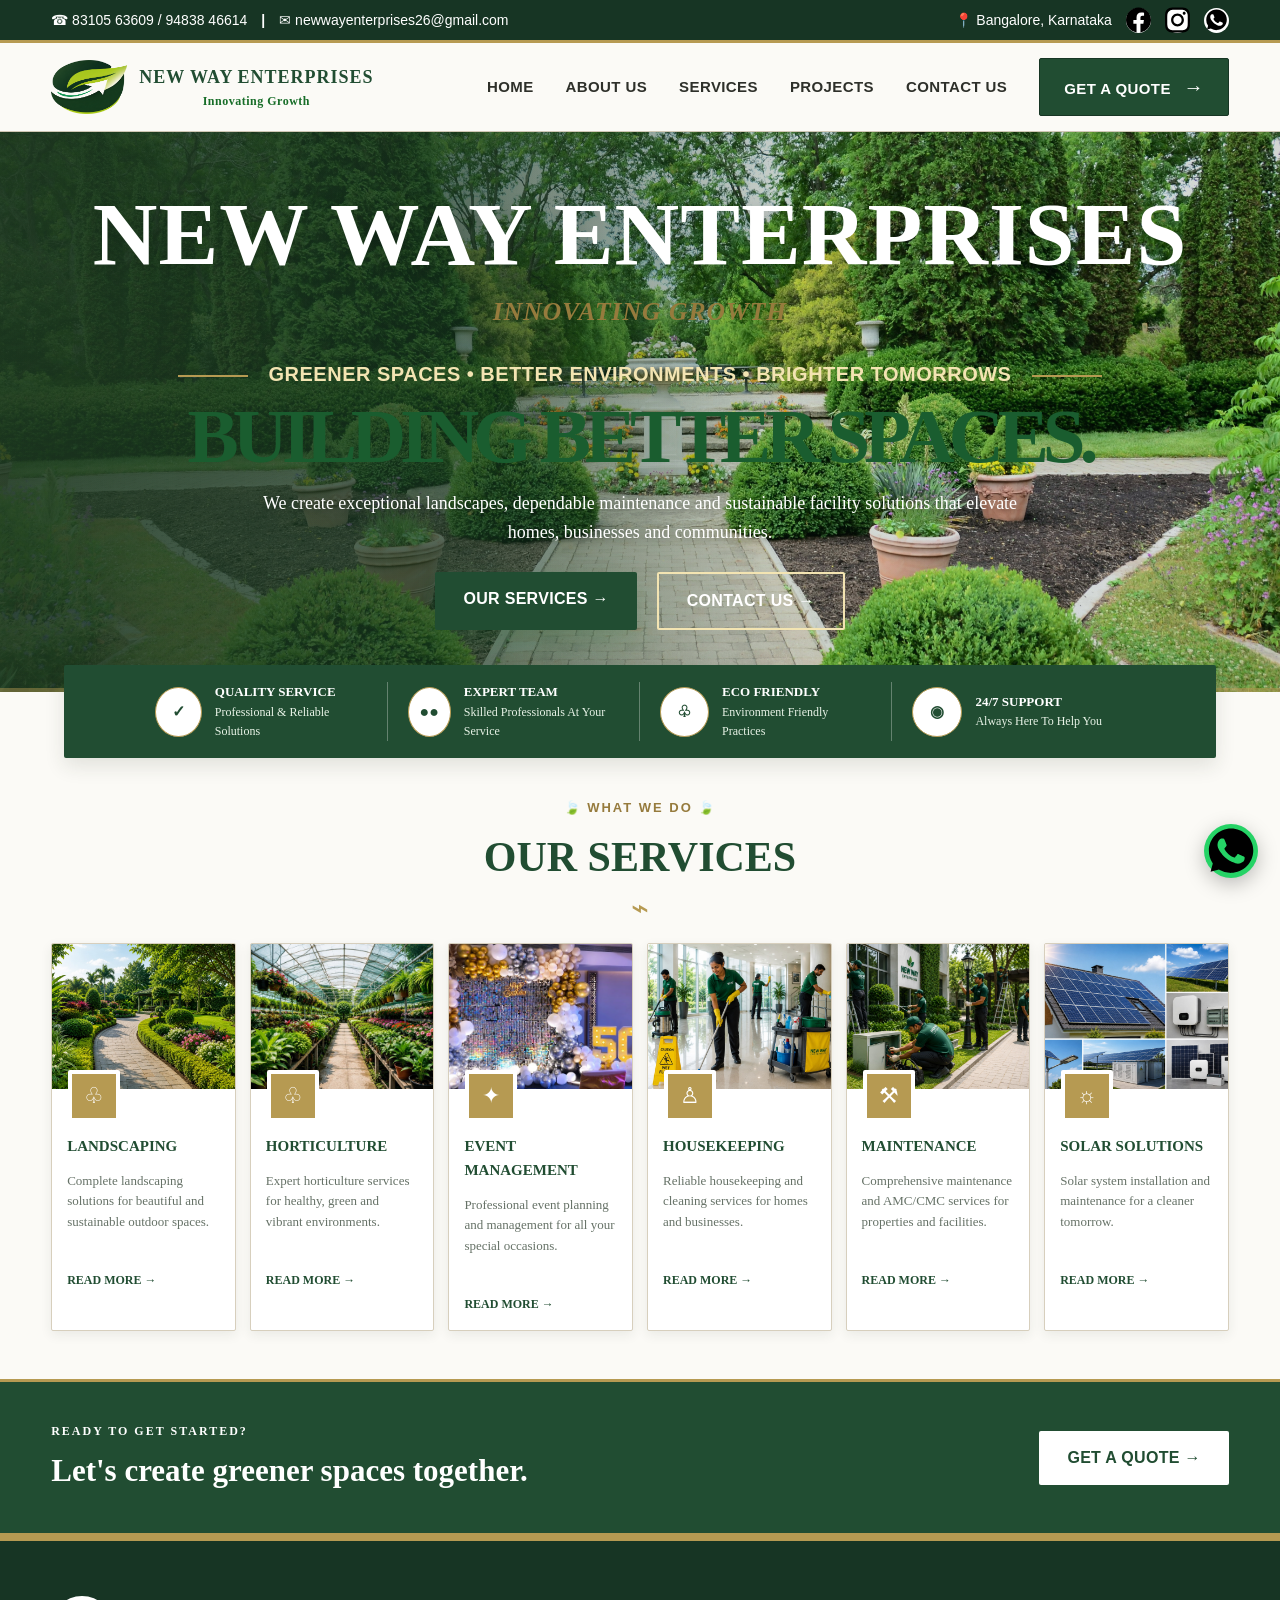
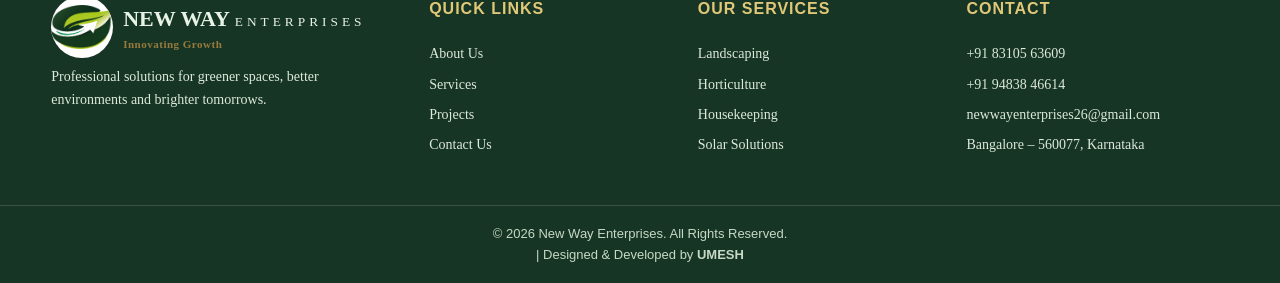
<file: index.html>
<!doctype html>
<html lang="en"><head>
<meta charset="utf-8"><meta name="viewport" content="width=device-width, initial-scale=1">
<title>Landscaping, Maintenance & Facility Services in Bangalore | New Way Enterprises</title>
<meta name="description" content="New Way Enterprises offers landscaping, horticulture, housekeeping, maintenance, event management, solar solutions and facility services in Bangalore, Karnataka.">
<meta name="keywords" content="New Way Enterprises, landscaping in Bangalore, horticulture services, housekeeping services, facility management, event management, solar solutions, AMC CMC maintenance, sump tank cleaning, polyhouse construction">
<meta name="robots" content="index, follow">
<meta name="theme-color" content="#176d28">
<meta property="og:title" content="New Way Enterprises | Landscaping & Facility Services">
<meta property="og:description" content="Professional landscaping, maintenance, facility and solar services in Bangalore.">
<meta property="og:type" content="website">
<meta property="og:image" content="https://newwayenterprises.in/images/hero.jpg">
<meta property="og:url" content="https://newwayenterprises.in/">
<meta name="twitter:card" content="summary_large_image">
<link rel="canonical" href="https://newwayenterprises.in/">
<link rel="icon" type="image/svg+xml" href="images/favicon.svg">
<link rel="stylesheet" href="css/style.css?v=4">
<script type="application/ld+json">
{
  "@context": "https://schema.org",
  "@type": "LocalBusiness",
  "@id": "https://newwayenterprises.in/#business",
  "name": "New Way Enterprises",
  "slogan": "Innovating Growth",
  "description": "New Way Enterprises offers landscaping, horticulture, housekeeping, maintenance, event management, solar solutions and facility services in Bangalore, Karnataka.",
  "url": "https://newwayenterprises.in/",
  "telephone": "+918310563609",
  "email": "newwayenterprises26@gmail.com",
  "image": "https://newwayenterprises.in/images/logo.png",
  "logo": "https://newwayenterprises.in/images/logo.png",
  "priceRange": "₹₹",
  "hasMap": "https://maps.app.goo.gl/sLoUBx9To9z1PiyJ7",
  "address": {
    "@type": "PostalAddress",
    "streetAddress": "Shop 5, 6 & 7, First Floor, Site Bearing No. 2, Katha No. 954, Property No. 28/2, K. Narayanapura Road, Kothanur, K.R. Puram Hobli",
    "addressLocality": "Bengaluru",
    "addressRegion": "Karnataka",
    "postalCode": "560077",
    "addressCountry": "IN"
  },
  "areaServed": { "@type": "City", "name": "Bengaluru" },
  "openingHoursSpecification": {
    "@type": "OpeningHoursSpecification",
    "dayOfWeek": ["Monday", "Tuesday", "Wednesday", "Thursday", "Friday", "Saturday"],
    "opens": "09:00",
    "closes": "18:00"
  }
}
</script>
</head><body class="home-page">

<div class="topbar">
  <div class="wrap topbar-inner">
    <div class="top-left">
      <span>☎ <a href="tel:+918310563609">83105 63609</a> / <a href="tel:+919483846614">94838 46614</a></span>
      <b>|</b>
      <span>✉ <a href="mailto:newwayenterprises26@gmail.com">newwayenterprises26@gmail.com</a></span>
    </div>
    <!-- Replace the Facebook/Instagram URLs below with your actual page links -->
    <div class="top-right"><span>📍 Bangalore, Karnataka</span><a class="social" href="https://www.facebook.com/" target="_blank" rel="noopener noreferrer" aria-label="Facebook"><svg aria-hidden="true"><use href="#i-fb"/></svg></a><a class="social" href="https://www.instagram.com/" target="_blank" rel="noopener noreferrer" aria-label="Instagram"><svg aria-hidden="true"><use href="#i-ig"/></svg></a><a class="social" href="https://wa.me/918310563609" target="_blank" rel="noopener noreferrer" aria-label="WhatsApp"><svg aria-hidden="true"><use href="#i-wa"/></svg></a></div>
  </div>
</div>
<header class="header">
  <div class="wrap nav">
    <a class="brand" href="index.html">
      <img src="images/logo.png" alt="New Way Enterprises logo">
      <div><strong>NEW WAY</strong><small>ENTERPRISES</small><em>Innovating Growth</em></div>
    </a>
    <button class="menu-btn" type="button" aria-label="Open menu" aria-controls="site-menu" aria-expanded="false">☰</button>
    <nav class="nav-links" id="site-menu" aria-label="Primary navigation">
      <a href="index.html" class="active">HOME</a>
      <a href="about.html">ABOUT US</a>
      <a href="services.html">SERVICES</a>
      <a href="projects.html">PROJECTS</a>
      <a href="contact.html">CONTACT US</a>
      <a class="quote-btn" href="contact.html">GET A QUOTE <span>→</span></a>
    </nav>
  </div>
</header>


<section class="hero">
  <div class="hero-leaves left"></div><div class="hero-leaves right"></div>
  <div class="wrap hero-content">
    <div class="hero-title">NEW WAY ENTERPRISES</div>
    <div class="hero-subtitle">INNOVATING GROWTH</div>
    <div class="tagline"><i></i> GREENER SPACES • BETTER ENVIRONMENTS • BRIGHTER TOMORROWS <i></i></div>
    <h2 class="hero-headline">BUILDING BETTER SPACES.</h2>
    <p>We create exceptional landscapes, dependable maintenance and sustainable facility solutions that elevate homes, businesses and communities.</p>
    <div class="hero-actions"><a class="btn primary" href="services.html">OUR SERVICES <span>→</span></a><a class="btn outline" href="contact.html">CONTACT US <span>→</span></a></div>
  </div>
</section>
<section class="feature-strip">
  <div class="wrap feature-grid">
    <div class="feature"><span class="icon">✓</span><div><b>QUALITY SERVICE</b><small>Professional & Reliable Solutions</small></div></div>
    <div class="feature"><span class="icon">●●</span><div><b>EXPERT TEAM</b><small>Skilled Professionals At Your Service</small></div></div>
    <div class="feature"><span class="icon">♧</span><div><b>ECO FRIENDLY</b><small>Environment Friendly Practices</small></div></div>
    <div class="feature"><span class="icon">◉</span><div><b>24/7 SUPPORT</b><small>Always Here To Help You</small></div></div>
  </div>
</section>
<section class="section services-home">
  <div class="wrap">
    <div class="section-title"><span>🍃 WHAT WE DO 🍃</span><h2>OUR SERVICES</h2><em>⌁</em></div>
    <div class="service-cards">
      <a class="service-card" href="services.html"><img src="images/project-1.jpg?v=2" alt="Commercial landscaping project" loading="lazy" decoding="async"><div class="service-copy"><span class="service-icon">♧</span><h3>LANDSCAPING</h3><p>Complete landscaping solutions for beautiful and sustainable outdoor spaces.</p><b>READ MORE →</b></div></a>
      <a class="service-card" href="services.html"><img src="images/project-2.jpg?v=2" alt="Horticulture project" loading="lazy" decoding="async"><div class="service-copy"><span class="service-icon">♧</span><h3>HORTICULTURE</h3><p>Expert horticulture services for healthy, green and vibrant environments.</p><b>READ MORE →</b></div></a>
      <a class="service-card" href="services.html"><img src="images/project-3.jpg?v=2" alt="Event management project" loading="lazy" decoding="async"><div class="service-copy"><span class="service-icon">✦</span><h3>EVENT MANAGEMENT</h3><p>Professional event planning and management for all your special occasions.</p><b>READ MORE →</b></div></a>
      <a class="service-card" href="services.html"><img src="images/project-4.jpg?v=2" alt="Housekeeping project" loading="lazy" decoding="async"><div class="service-copy"><span class="service-icon">♙</span><h3>HOUSEKEEPING</h3><p>Reliable housekeeping and cleaning services for homes and businesses.</p><b>READ MORE →</b></div></a>
      <a class="service-card" href="services.html"><img src="images/project-5.jpg?v=2" alt="Maintenance project" loading="lazy" decoding="async"><div class="service-copy"><span class="service-icon">⚒</span><h3>MAINTENANCE</h3><p>Comprehensive maintenance and AMC/CMC services for properties and facilities.</p><b>READ MORE →</b></div></a>
      <a class="service-card" href="services.html"><img src="images/project-6.jpg?v=2" alt="Solar solutions project" loading="lazy" decoding="async"><div class="service-copy"><span class="service-icon">☼</span><h3>SOLAR SOLUTIONS</h3><p>Solar system installation and maintenance for a cleaner tomorrow.</p><b>READ MORE →</b></div></a>
    </div>
  </div>
</section>
<section class="cta-band"><div class="wrap cta-inner"><div><span>READY TO GET STARTED?</span><h2>Let's create greener spaces together.</h2></div><a class="btn white" href="contact.html">GET A QUOTE →</a></div></section>


<footer class="footer">
  <div class="wrap footer-grid">
    <div>
      <div class="footer-brand"><img src="images/logo.png" alt=""><div><strong>NEW WAY</strong><small>ENTERPRISES</small><em>Innovating Growth</em></div></div>
      <p>Professional solutions for greener spaces, better environments and brighter tomorrows.</p>
    </div>
    <div><h4>QUICK LINKS</h4><a href="about.html">About Us</a><a href="services.html">Services</a><a href="projects.html">Projects</a><a href="contact.html">Contact Us</a></div>
    <div><h4>OUR SERVICES</h4><a href="services.html">Landscaping</a><a href="services.html">Horticulture</a><a href="services.html">Housekeeping</a><a href="services.html">Solar Solutions</a></div>
    <div><h4>CONTACT</h4><p>+91 83105 63609</p><p>+91 94838 46614</p><p>newwayenterprises26@gmail.com</p><p>Bangalore – 560077, Karnataka</p></div>
  </div>
  <div class="copyright">© 2026 New Way Enterprises. All Rights Reserved.<br>| Designed &amp; Developed by <strong>UMESH</strong></div>
</footer>
<a class="floating-wa" href="https://wa.me/918310563609" target="_blank" rel="noopener noreferrer" aria-label="Chat with us on WhatsApp"><svg viewBox="0 0 24 24" aria-hidden="true"><use href="#i-wa"/></svg></a>

<svg xmlns="http://www.w3.org/2000/svg" style="display:none" aria-hidden="true">
<symbol id="i-fb" viewBox="0 0 24 24"><path d="M24 12.073c0-6.627-5.373-12-12-12s-12 5.373-12 12c0 5.99 4.388 10.954 10.125 11.854v-8.385H7.078v-3.47h3.047V9.43c0-3.007 1.792-4.669 4.533-4.669 1.312 0 2.686.235 2.686.235v2.953H15.83c-1.491 0-1.956.925-1.956 1.874v2.25h3.328l-.532 3.47h-2.796v8.385C19.612 23.027 24 18.062 24 12.073z"/></symbol>
<symbol id="i-ig" viewBox="0 0 24 24"><path d="M12 2.163c3.204 0 3.584.012 4.85.07 3.252.148 4.771 1.691 4.919 4.919.058 1.265.069 1.645.069 4.849 0 3.205-.012 3.584-.069 4.849-.149 3.225-1.664 4.771-4.919 4.919-1.266.058-1.644.07-4.85.07-3.204 0-3.584-.012-4.849-.07-3.26-.149-4.771-1.699-4.919-4.92-.058-1.265-.07-1.644-.07-4.849 0-3.204.013-3.583.07-4.849.149-3.227 1.664-4.771 4.919-4.919 1.266-.057 1.645-.069 4.849-.069zm0-2.163c-3.259 0-3.667.014-4.947.072-4.358.2-6.78 2.618-6.98 6.98-.059 1.281-.073 1.689-.073 4.948 0 3.259.014 3.668.072 4.948.2 4.358 2.618 6.78 6.98 6.98 1.281.058 1.689.072 4.948.072 3.259 0 3.668-.014 4.948-.072 4.354-.2 6.782-2.618 6.979-6.98.059-1.28.073-1.689.073-4.948 0-3.259-.014-3.667-.072-4.947-.196-4.354-2.617-6.78-6.979-6.98-1.281-.059-1.69-.073-4.949-.073zm0 5.838c-3.403 0-6.162 2.759-6.162 6.162s2.759 6.163 6.162 6.163 6.162-2.759 6.162-6.163c0-3.403-2.759-6.162-6.162-6.162zm0 10.162c-2.209 0-4-1.79-4-4 0-2.209 1.791-4 4-4s4 1.791 4 4c0 2.21-1.791 4-4 4zm6.406-11.845c-.796 0-1.441.645-1.441 1.44s.645 1.44 1.441 1.44c.795 0 1.439-.645 1.439-1.44s-.644-1.44-1.439-1.44z"/></symbol>
<symbol id="i-wa" viewBox="0 0 24 24"><path d="M17.472 14.382c-.297-.149-1.758-.867-2.03-.967-.273-.099-.471-.148-.67.15-.197.297-.767.966-.94 1.164-.173.199-.347.223-.644.075-.297-.15-1.255-.463-2.39-1.475-.883-.788-1.48-1.761-1.653-2.059-.173-.297-.018-.458.13-.606.134-.133.298-.347.446-.52.149-.174.198-.298.298-.497.099-.198.05-.371-.025-.52-.075-.149-.669-1.612-.916-2.207-.242-.579-.487-.5-.669-.51-.173-.008-.371-.01-.57-.01-.198 0-.52.074-.792.372-.272.297-1.04 1.016-1.04 2.479 0 1.462 1.065 2.875 1.213 3.074.149.198 2.096 3.2 5.077 4.487.709.306 1.262.489 1.694.625.712.227 1.36.195 1.871.118.571-.085 1.758-.719 2.006-1.413.248-.694.248-1.289.173-1.413-.074-.124-.272-.198-.57-.347m-5.421 7.403h-.004a9.87 9.87 0 01-5.031-1.378l-.361-.214-3.741.982.998-3.648-.235-.374a9.86 9.86 0 01-1.51-5.26c.001-5.45 4.436-9.884 9.888-9.884 2.64 0 5.122 1.02 6.975 2.86 1.854 1.855 2.874 4.32 2.874 6.94 0 5.45-4.437 9.885-9.885 9.885z"/></symbol>
</svg>

<script src="js/script.js"></script>
</body></html>
</file>
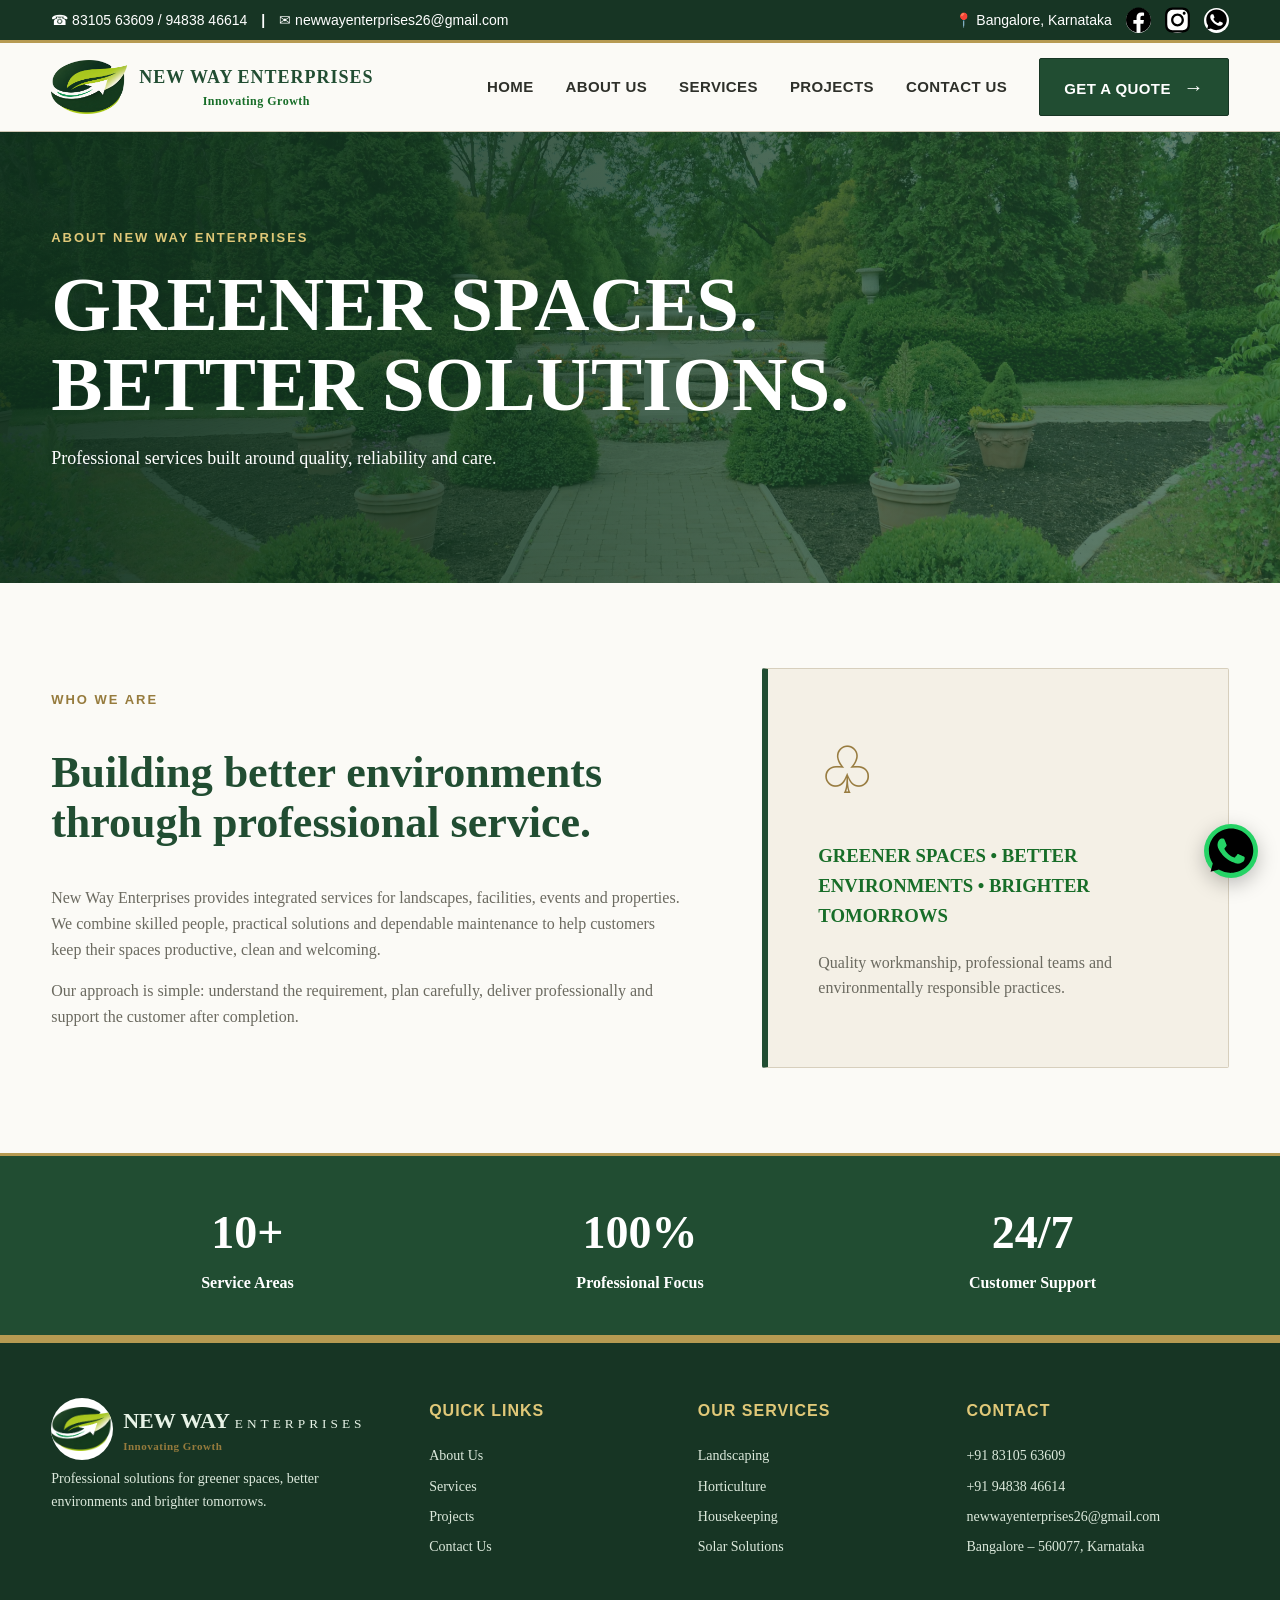
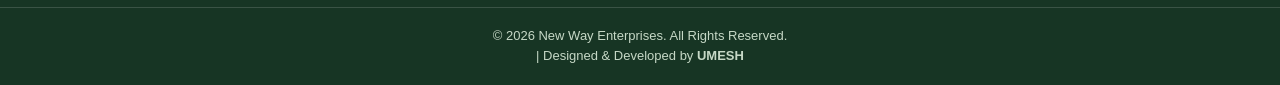
<file: about.html>
<!doctype html>
<html lang="en"><head>
<meta charset="utf-8"><meta name="viewport" content="width=device-width, initial-scale=1">
<title>About New Way Enterprises | Landscaping & Facility Experts</title>
<meta name="description" content="Learn about New Way Enterprises, a Bangalore-based company delivering landscaping, facility maintenance, housekeeping, horticulture and solar services.">
<meta name="robots" content="index, follow">
<meta property="og:title" content="About New Way Enterprises">
<meta property="og:description" content="Reliable landscaping, maintenance and facility solutions for homes, businesses and communities.">
<link rel="canonical" href="https://newwayenterprises.in/about.html">
<link rel="stylesheet" href="css/style.css?v=4">
</head><body class="">

<div class="topbar">
  <div class="wrap topbar-inner">
    <div class="top-left">
      <span>☎ <a href="tel:+918310563609">83105 63609</a> / <a href="tel:+919483846614">94838 46614</a></span>
      <b>|</b>
      <span>✉ <a href="mailto:newwayenterprises26@gmail.com">newwayenterprises26@gmail.com</a></span>
    </div>
    <!-- Replace the Facebook/Instagram URLs below with your actual page links -->
    <div class="top-right"><span>📍 Bangalore, Karnataka</span><a class="social" href="https://www.facebook.com/" target="_blank" rel="noopener noreferrer" aria-label="Facebook"><svg aria-hidden="true"><use href="#i-fb"/></svg></a><a class="social" href="https://www.instagram.com/" target="_blank" rel="noopener noreferrer" aria-label="Instagram"><svg aria-hidden="true"><use href="#i-ig"/></svg></a><a class="social" href="https://wa.me/918310563609" target="_blank" rel="noopener noreferrer" aria-label="WhatsApp"><svg aria-hidden="true"><use href="#i-wa"/></svg></a></div>
  </div>
</div>
<header class="header">
  <div class="wrap nav">
    <a class="brand" href="index.html">
      <img src="images/logo.png" alt="New Way Enterprises logo">
      <div><strong>NEW WAY</strong><small>ENTERPRISES</small><em>Innovating Growth</em></div>
    </a>
    <button class="menu-btn" type="button" aria-label="Open menu" aria-controls="site-menu" aria-expanded="false">☰</button>
    <nav class="nav-links" id="site-menu" aria-label="Primary navigation">
      <a href="index.html">HOME</a>
      <a href="about.html" class="active">ABOUT US</a>
      <a href="services.html">SERVICES</a>
      <a href="projects.html">PROJECTS</a>
      <a href="contact.html">CONTACT US</a>
      <a class="quote-btn" href="contact.html">GET A QUOTE <span>→</span></a>
    </nav>
  </div>
</header>


<section class="inner-hero"><div class="wrap"><span>ABOUT NEW WAY ENTERPRISES</span><h1>GREENER SPACES.<br>BETTER SOLUTIONS.</h1><p>Professional services built around quality, reliability and care.</p></div></section>
<section class="section"><div class="wrap two-col"><div><div class="section-kicker">WHO WE ARE</div><h2>Building better environments through professional service.</h2><p>New Way Enterprises provides integrated services for landscapes, facilities, events and properties. We combine skilled people, practical solutions and dependable maintenance to help customers keep their spaces productive, clean and welcoming.</p><p>Our approach is simple: understand the requirement, plan carefully, deliver professionally and support the customer after completion.</p></div><div class="about-panel"><div class="leaf-mark">♧</div><h3>GREENER SPACES • BETTER ENVIRONMENTS • BRIGHTER TOMORROWS</h3><p>Quality workmanship, professional teams and environmentally responsible practices.</p></div></div></section>
<section class="green-panel"><div class="wrap stats"><div><b>10+</b><span>Service Areas</span></div><div><b>100%</b><span>Professional Focus</span></div><div><b>24/7</b><span>Customer Support</span></div></div></section>


<footer class="footer">
  <div class="wrap footer-grid">
    <div>
      <div class="footer-brand"><img src="images/logo.png" alt=""><div><strong>NEW WAY</strong><small>ENTERPRISES</small><em>Innovating Growth</em></div></div>
      <p>Professional solutions for greener spaces, better environments and brighter tomorrows.</p>
    </div>
    <div><h4>QUICK LINKS</h4><a href="about.html">About Us</a><a href="services.html">Services</a><a href="projects.html">Projects</a><a href="contact.html">Contact Us</a></div>
    <div><h4>OUR SERVICES</h4><a href="services.html">Landscaping</a><a href="services.html">Horticulture</a><a href="services.html">Housekeeping</a><a href="services.html">Solar Solutions</a></div>
    <div><h4>CONTACT</h4><p>+91 83105 63609</p><p>+91 94838 46614</p><p>newwayenterprises26@gmail.com</p><p>Bangalore – 560077, Karnataka</p></div>
  </div>
  <div class="copyright">© 2026 New Way Enterprises. All Rights Reserved.<br>| Designed &amp; Developed by <strong>UMESH</strong></div>
</footer>
<a class="floating-wa" href="https://wa.me/918310563609" target="_blank" rel="noopener noreferrer" aria-label="Chat with us on WhatsApp"><svg viewBox="0 0 24 24" aria-hidden="true"><use href="#i-wa"/></svg></a>

<svg xmlns="http://www.w3.org/2000/svg" style="display:none" aria-hidden="true">
<symbol id="i-fb" viewBox="0 0 24 24"><path d="M24 12.073c0-6.627-5.373-12-12-12s-12 5.373-12 12c0 5.99 4.388 10.954 10.125 11.854v-8.385H7.078v-3.47h3.047V9.43c0-3.007 1.792-4.669 4.533-4.669 1.312 0 2.686.235 2.686.235v2.953H15.83c-1.491 0-1.956.925-1.956 1.874v2.25h3.328l-.532 3.47h-2.796v8.385C19.612 23.027 24 18.062 24 12.073z"/></symbol>
<symbol id="i-ig" viewBox="0 0 24 24"><path d="M12 2.163c3.204 0 3.584.012 4.85.07 3.252.148 4.771 1.691 4.919 4.919.058 1.265.069 1.645.069 4.849 0 3.205-.012 3.584-.069 4.849-.149 3.225-1.664 4.771-4.919 4.919-1.266.058-1.644.07-4.85.07-3.204 0-3.584-.012-4.849-.07-3.26-.149-4.771-1.699-4.919-4.92-.058-1.265-.07-1.644-.07-4.849 0-3.204.013-3.583.07-4.849.149-3.227 1.664-4.771 4.919-4.919 1.266-.057 1.645-.069 4.849-.069zm0-2.163c-3.259 0-3.667.014-4.947.072-4.358.2-6.78 2.618-6.98 6.98-.059 1.281-.073 1.689-.073 4.948 0 3.259.014 3.668.072 4.948.2 4.358 2.618 6.78 6.98 6.98 1.281.058 1.689.072 4.948.072 3.259 0 3.668-.014 4.948-.072 4.354-.2 6.782-2.618 6.979-6.98.059-1.28.073-1.689.073-4.948 0-3.259-.014-3.667-.072-4.947-.196-4.354-2.617-6.78-6.979-6.98-1.281-.059-1.69-.073-4.949-.073zm0 5.838c-3.403 0-6.162 2.759-6.162 6.162s2.759 6.163 6.162 6.163 6.162-2.759 6.162-6.163c0-3.403-2.759-6.162-6.162-6.162zm0 10.162c-2.209 0-4-1.79-4-4 0-2.209 1.791-4 4-4s4 1.791 4 4c0 2.21-1.791 4-4 4zm6.406-11.845c-.796 0-1.441.645-1.441 1.44s.645 1.44 1.441 1.44c.795 0 1.439-.645 1.439-1.44s-.644-1.44-1.439-1.44z"/></symbol>
<symbol id="i-wa" viewBox="0 0 24 24"><path d="M17.472 14.382c-.297-.149-1.758-.867-2.03-.967-.273-.099-.471-.148-.67.15-.197.297-.767.966-.94 1.164-.173.199-.347.223-.644.075-.297-.15-1.255-.463-2.39-1.475-.883-.788-1.48-1.761-1.653-2.059-.173-.297-.018-.458.13-.606.134-.133.298-.347.446-.52.149-.174.198-.298.298-.497.099-.198.05-.371-.025-.52-.075-.149-.669-1.612-.916-2.207-.242-.579-.487-.5-.669-.51-.173-.008-.371-.01-.57-.01-.198 0-.52.074-.792.372-.272.297-1.04 1.016-1.04 2.479 0 1.462 1.065 2.875 1.213 3.074.149.198 2.096 3.2 5.077 4.487.709.306 1.262.489 1.694.625.712.227 1.36.195 1.871.118.571-.085 1.758-.719 2.006-1.413.248-.694.248-1.289.173-1.413-.074-.124-.272-.198-.57-.347m-5.421 7.403h-.004a9.87 9.87 0 01-5.031-1.378l-.361-.214-3.741.982.998-3.648-.235-.374a9.86 9.86 0 01-1.51-5.26c.001-5.45 4.436-9.884 9.888-9.884 2.64 0 5.122 1.02 6.975 2.86 1.854 1.855 2.874 4.32 2.874 6.94 0 5.45-4.437 9.885-9.885 9.885z"/></symbol>
</svg>

<script src="js/script.js"></script>
</body></html>
</file>
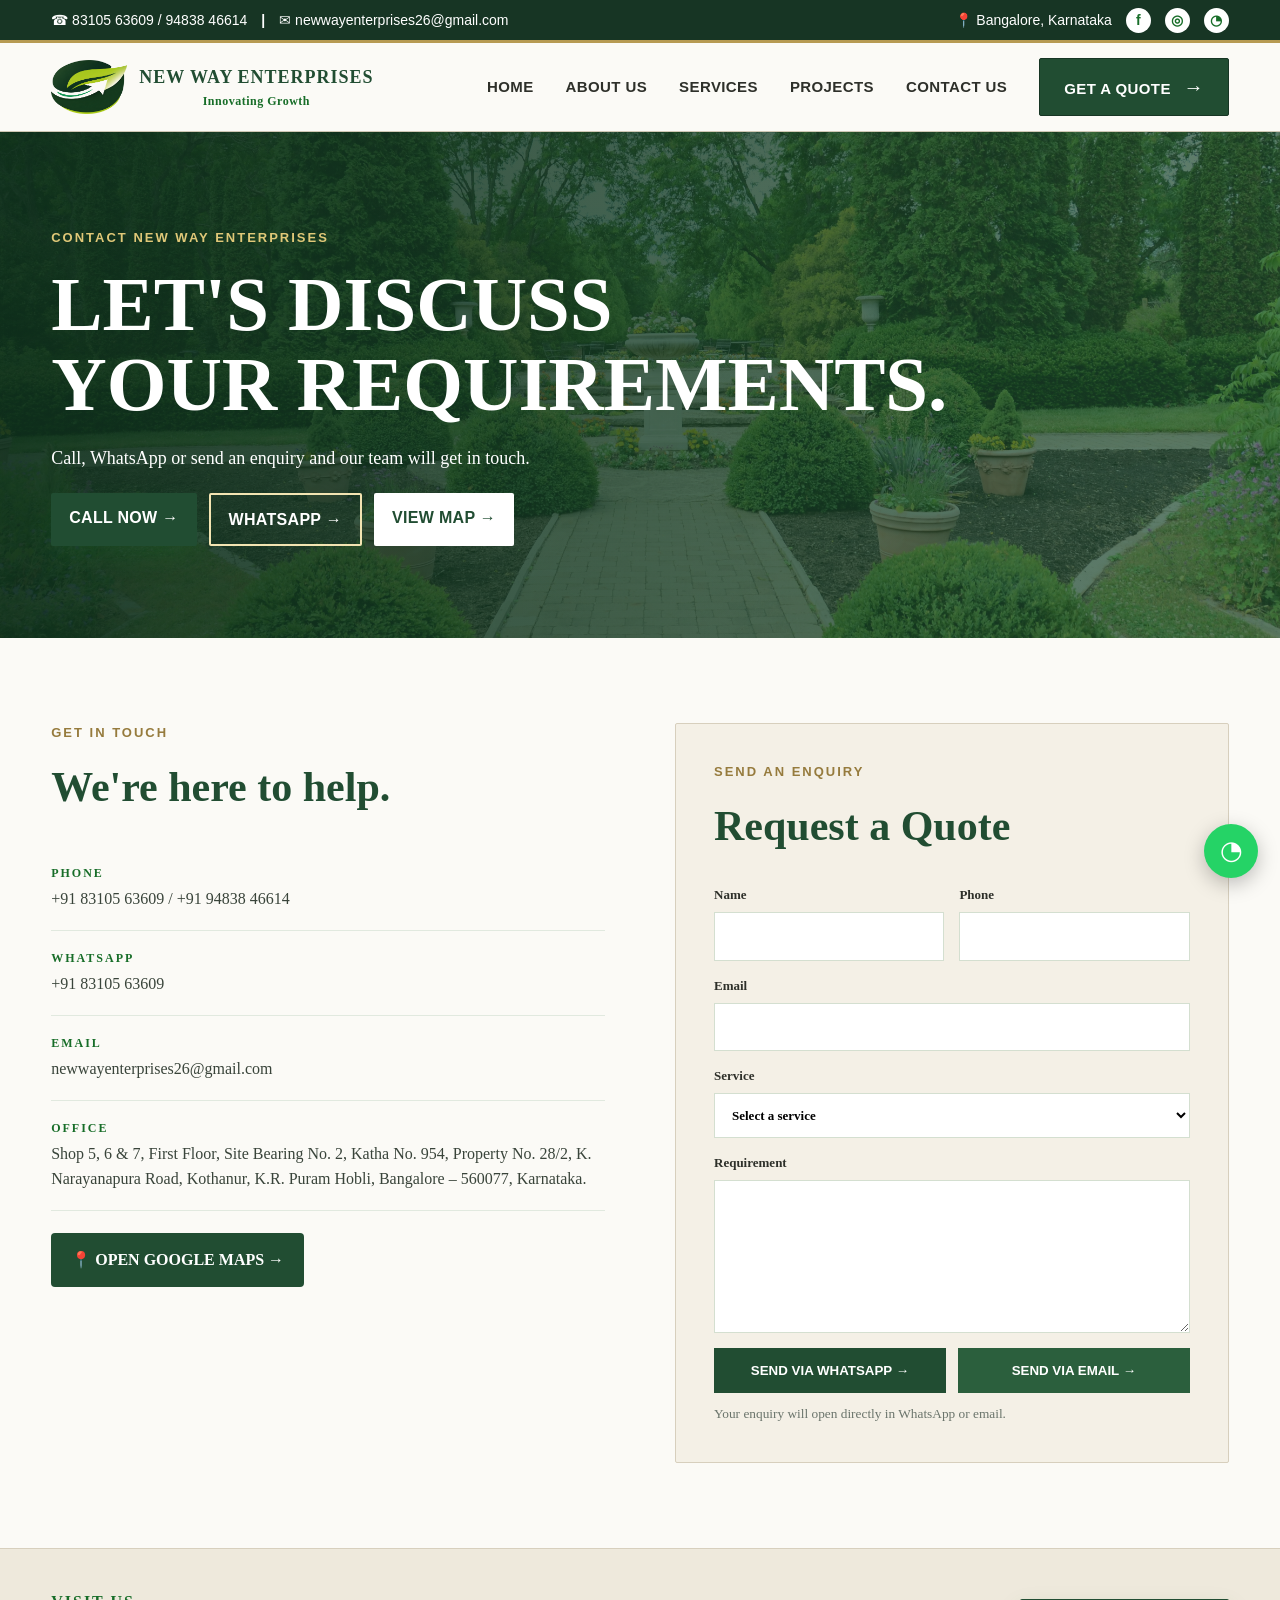
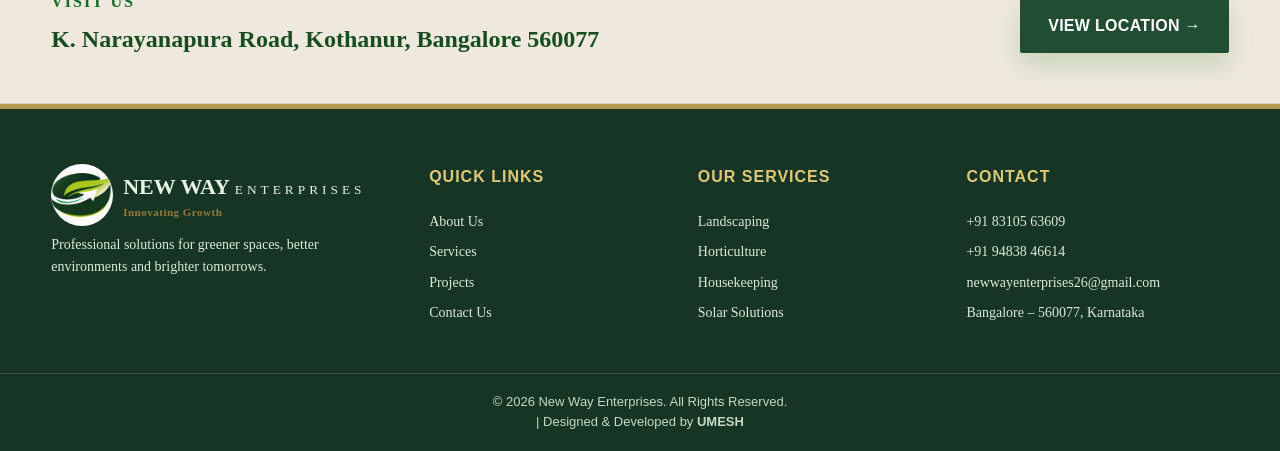
<file: contact.html>
<!doctype html>
<html lang="en"><head>
<meta charset="utf-8"><meta name="viewport" content="width=device-width, initial-scale=1">
<title>Contact New Way Enterprises | Get a Quote</title>
<meta name="description" content="Contact New Way Enterprises for landscaping, maintenance, event management, solar solutions and facility service enquiries in Bangalore.">
<meta name="robots" content="index, follow">
<meta property="og:title" content="Contact New Way Enterprises">
<meta property="og:description" content="Send an enquiry for landscaping, facility management, maintenance and solar solutions in Bangalore.">
<link rel="canonical" href="https://newwayenterprises.in/contact.html">
<link rel="stylesheet" href="css/style.css?v=3">
</head><body class="">

<div class="topbar">
  <div class="wrap topbar-inner">
    <div class="top-left">
      <span>☎ <a href="tel:+918310563609">83105 63609</a> / <a href="tel:+919483846614">94838 46614</a></span>
      <b>|</b>
      <span>✉ <a href="mailto:newwayenterprises26@gmail.com">newwayenterprises26@gmail.com</a></span>
    </div>
    <div class="top-right"><span>📍 Bangalore, Karnataka</span><span class="social">f</span><span class="social">◎</span><span class="social">◔</span></div>
  </div>
</div>
<header class="header">
  <div class="wrap nav">
    <a class="brand" href="index.html">
      <img src="images/logo.png" alt="New Way Enterprises logo">
      <div><strong>NEW WAY</strong><small>ENTERPRISES</small><em>Innovating Growth</em></div>
    </a>
    <button class="menu-btn" type="button" aria-label="Open menu" aria-controls="site-menu" aria-expanded="false">☰</button>
    <nav class="nav-links" id="site-menu" aria-label="Primary navigation">
      <a href="index.html">HOME</a>
      <a href="about.html">ABOUT US</a>
      <a href="services.html">SERVICES</a>
      <a href="projects.html">PROJECTS</a>
      <a href="contact.html">CONTACT US</a>
      <a class="quote-btn" href="contact.html">GET A QUOTE <span>→</span></a>
    </nav>
  </div>
</header>


<section class="inner-hero"><div class="wrap"><span>CONTACT NEW WAY ENTERPRISES</span><h1>LET'S DISCUSS<br>YOUR REQUIREMENTS.</h1><p>Call, WhatsApp or send an enquiry and our team will get in touch.</p><div class="contact-actions"><a class="btn primary" href="tel:+918310563609">CALL NOW →</a><a class="btn outline" href="https://wa.me/918310563609" target="_blank" rel="noopener noreferrer">WHATSAPP →</a><a class="btn white" href="https://maps.app.goo.gl/sLoUBx9To9z1PiyJ7" target="_blank" rel="noopener noreferrer">VIEW MAP →</a></div></div></section>
<section class="section"><div class="wrap contact-grid">
  <div class="contact-details">
    <div class="section-kicker">GET IN TOUCH</div><h2>We're here to help.</h2>
    <a class="contact-row" href="tel:+918310563609"><b>PHONE</b><span>+91 83105 63609 / +91 94838 46614</span></a>
    <a class="contact-row" href="https://wa.me/918310563609" target="_blank" rel="noopener noreferrer"><b>WHATSAPP</b><span>+91 83105 63609</span></a>
    <a class="contact-row" href="mailto:newwayenterprises26@gmail.com"><b>EMAIL</b><span>newwayenterprises26@gmail.com</span></a>
    <div class="contact-row"><b>OFFICE</b><span>Shop 5, 6 & 7, First Floor, Site Bearing No. 2, Katha No. 954, Property No. 28/2, K. Narayanapura Road, Kothanur, K.R. Puram Hobli, Bangalore – 560077, Karnataka.</span></div>
    <a class="map-btn" href="https://maps.app.goo.gl/sLoUBx9To9z1PiyJ7" target="_blank" rel="noopener noreferrer">📍 OPEN GOOGLE MAPS →</a>
  </div>
  <div class="form-box"><div class="section-kicker">SEND AN ENQUIRY</div><h2>Request a Quote</h2><form id="enquiryForm"><div class="form-two"><label>Name<input id="name" autocomplete="name" required></label><label>Phone<input id="phone" type="tel" inputmode="tel" autocomplete="tel" pattern="[0-9+() -]{7,}" required></label></div><label>Email<input id="email" type="email" autocomplete="email"></label><label>Service<select id="service" required><option value="">Select a service</option><option>Landscaping</option><option>Horticulture</option><option>Event Management</option><option>Housekeeping</option><option>Plumbing Services</option><option>Polyhouse Construction</option><option>Sump & Tank Cleaning</option><option>Solar Systems</option><option>Advertisement & Signages</option><option>Amc / Cmc Maintenance</option></select></label><label>Requirement<textarea id="message" rows="6" required></textarea></label><div class="form-actions"><button class="submit" type="submit" data-action="whatsapp">SEND VIA WHATSAPP →</button><button class="submit secondary" type="submit" data-action="email">SEND VIA EMAIL →</button></div><small>Your enquiry will open directly in WhatsApp or email.</small></form></div>
</div></section>
<section class="map-strip"><div class="wrap"><div><span>VISIT US</span><h2>K. Narayanapura Road, Kothanur, Bangalore 560077</h2></div><a class="btn primary" href="https://maps.app.goo.gl/sLoUBx9To9z1PiyJ7" target="_blank" rel="noopener noreferrer">VIEW LOCATION →</a></div></section>


<footer class="footer">
  <div class="wrap footer-grid">
    <div>
      <div class="footer-brand"><img src="images/logo.png" alt=""><div><strong>NEW WAY</strong><small>ENTERPRISES</small><em>Innovating Growth</em></div></div>
      <p>Professional solutions for greener spaces, better environments and brighter tomorrows.</p>
    </div>
    <div><h4>QUICK LINKS</h4><a href="about.html">About Us</a><a href="services.html">Services</a><a href="projects.html">Projects</a><a href="contact.html">Contact Us</a></div>
    <div><h4>OUR SERVICES</h4><a href="services.html">Landscaping</a><a href="services.html">Horticulture</a><a href="services.html">Housekeeping</a><a href="services.html">Solar Solutions</a></div>
    <div><h4>CONTACT</h4><p>+91 83105 63609</p><p>+91 94838 46614</p><p>newwayenterprises26@gmail.com</p><p>Bangalore – 560077, Karnataka</p></div>
  </div>
  <div class="copyright">© 2026 New Way Enterprises. All Rights Reserved.<br>| Designed &amp; Developed by <strong>UMESH</strong></div>
</footer>
<a class="floating-wa" href="https://wa.me/918310563609" target="_blank" rel="noopener noreferrer" aria-label="WhatsApp">◔</a>

<script src="js/script.js"></script>
</body></html>
</file>
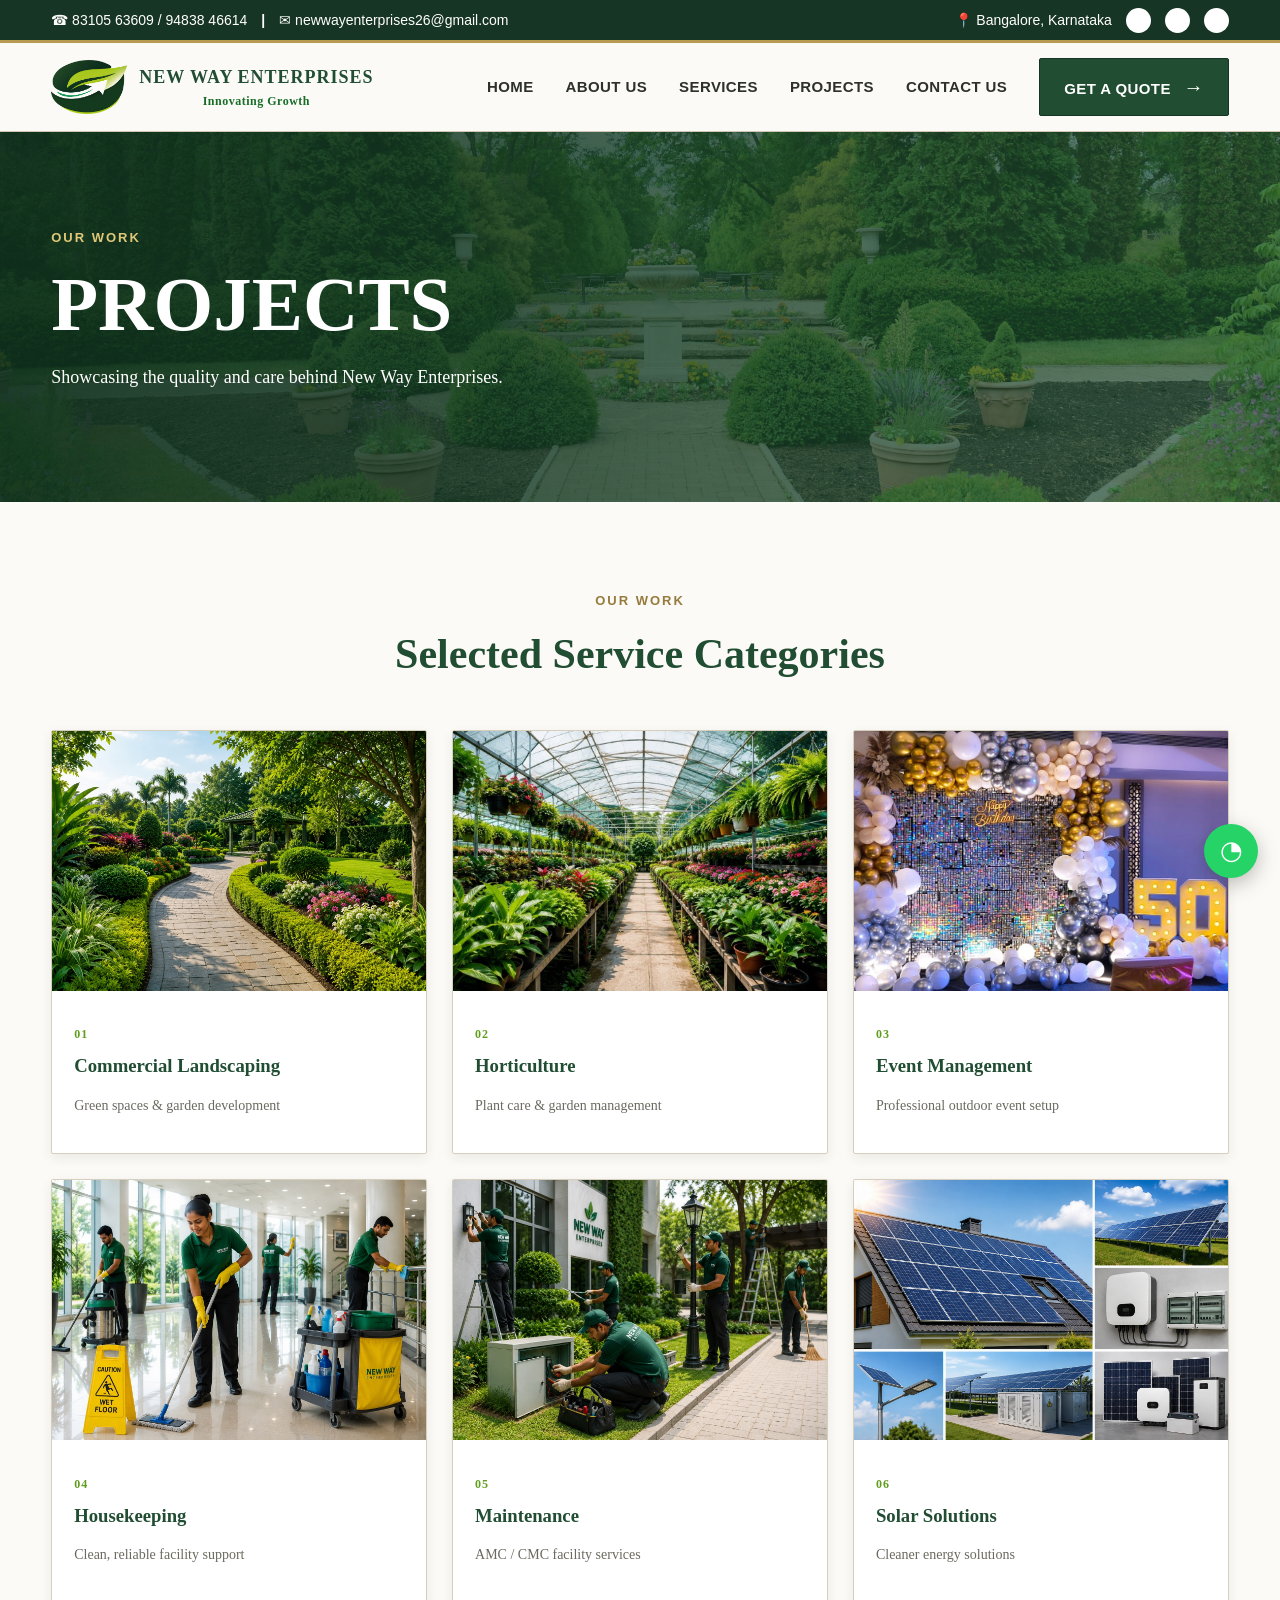
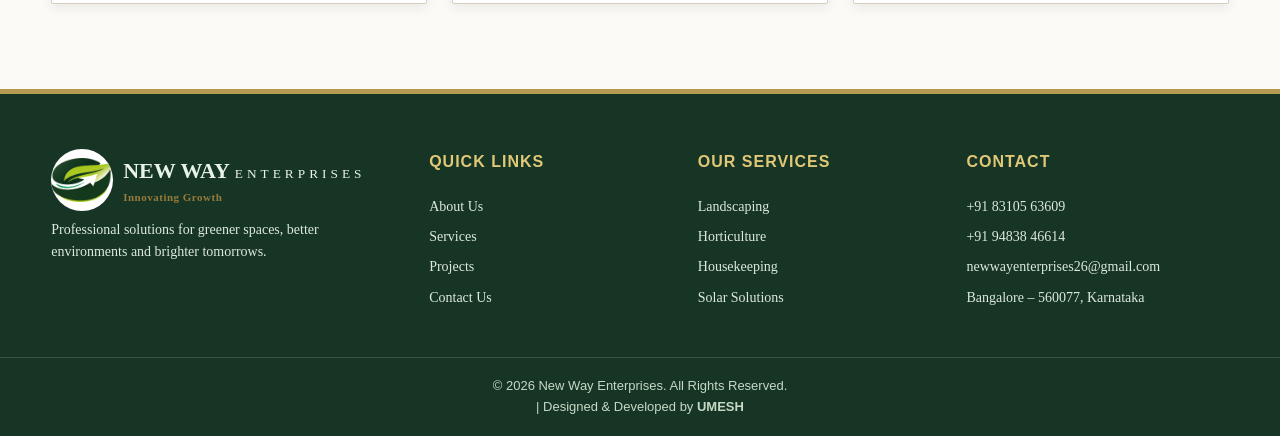
<file: projects.html>
<!doctype html>
<html lang="en"><head>
<meta charset="utf-8"><meta name="viewport" content="width=device-width, initial-scale=1">
<title>Projects & Work | New Way Enterprises</title>
<meta name="description" content="View selected projects and service categories from New Way Enterprises including landscaping, horticulture, maintenance and facility support across Bangalore.">
<meta name="robots" content="index, follow">
<meta property="og:title" content="Projects | New Way Enterprises">
<meta property="og:description" content="Selected landscaping, maintenance and facility projects delivered by New Way Enterprises.">
<link rel="canonical" href="https://newwayenterprises.in/projects.html">
<link rel="stylesheet" href="css/style.css?v=4">
</head><body class="">

<div class="topbar">
  <div class="wrap topbar-inner">
    <div class="top-left">
      <span>☎ <a href="tel:+918310563609">83105 63609</a> / <a href="tel:+919483846614">94838 46614</a></span>
      <b>|</b>
      <span>✉ <a href="mailto:newwayenterprises26@gmail.com">newwayenterprises26@gmail.com</a></span>
    </div>
    <!-- Replace the Facebook/Instagram URLs below with your actual page links -->
    <div class="top-right"><span>📍 Bangalore, Karnataka</span><a class="social" href="https://www.facebook.com/" target="_blank" rel="noopener noreferrer" aria-label="Facebook"><svg aria-hidden="true"><use href="#i-fb"/></svg></a><a class="social" href="https://www.instagram.com/" target="_blank" rel="noopener noreferrer" aria-label="Instagram"><svg aria-hidden="true"><use href="#i-ig"/></svg></a><a class="social" href="https://wa.me/918310563609" target="_blank" rel="noopener noreferrer" aria-label="WhatsApp"><svg aria-hidden="true"><use href="#i-wa"/></svg></a></div>
  </div>
</div>
<header class="header">
  <div class="wrap nav">
    <a class="brand" href="index.html">
      <img src="images/logo.png" alt="New Way Enterprises logo">
      <div><strong>NEW WAY</strong><small>ENTERPRISES</small><em>Innovating Growth</em></div>
    </a>
    <button class="menu-btn" type="button" aria-label="Open menu" aria-controls="site-menu" aria-expanded="false">☰</button>
    <nav class="nav-links" id="site-menu" aria-label="Primary navigation">
      <a href="index.html">HOME</a>
      <a href="about.html">ABOUT US</a>
      <a href="services.html">SERVICES</a>
      <a href="projects.html" class="active">PROJECTS</a>
      <a href="contact.html">CONTACT US</a>
      <a class="quote-btn" href="contact.html">GET A QUOTE <span>→</span></a>
    </nav>
  </div>
</header>


<section class="inner-hero"><div class="wrap"><span>OUR WORK</span><h1>PROJECTS</h1><p>Showcasing the quality and care behind New Way Enterprises.</p></div></section>
<section class="section">
  <div class="wrap">
    <div class="section-title"><span>OUR WORK</span><h2>Selected Service Categories</h2><p></p></div>
    <div class="projects-grid">
      <article class="project-card"><img src="images/project-1.jpg?v=2" alt="Commercial Landscaping" loading="lazy" decoding="async"><div><span>01</span><h3>Commercial Landscaping</h3><p>Green spaces &amp; garden development</p></div></article>
      <article class="project-card"><img src="images/project-2.jpg?v=2" alt="Horticulture" loading="lazy" decoding="async"><div><span>02</span><h3>Horticulture</h3><p>Plant care &amp; garden management</p></div></article>
      <article class="project-card"><img src="images/project-3.jpg?v=2" alt="Event Management" loading="lazy" decoding="async"><div><span>03</span><h3>Event Management</h3><p>Professional outdoor event setup</p></div></article>
      <article class="project-card"><img src="images/project-4.jpg?v=2" alt="Housekeeping" loading="lazy" decoding="async"><div><span>04</span><h3>Housekeeping</h3><p>Clean, reliable facility support</p></div></article>
      <article class="project-card"><img src="images/project-5.jpg?v=2" alt="Maintenance" loading="lazy" decoding="async"><div><span>05</span><h3>Maintenance</h3><p>AMC / CMC facility services</p></div></article>
      <article class="project-card"><img src="images/project-6.jpg?v=2" alt="Solar Solutions" loading="lazy" decoding="async"><div><span>06</span><h3>Solar Solutions</h3><p>Cleaner energy solutions</p></div></article>
    </div>
  </div>
</section>

<footer class="footer">
  <div class="wrap footer-grid">
    <div>
      <div class="footer-brand"><img src="images/logo.png" alt=""><div><strong>NEW WAY</strong><small>ENTERPRISES</small><em>Innovating Growth</em></div></div>
      <p>Professional solutions for greener spaces, better environments and brighter tomorrows.</p>
    </div>
    <div><h4>QUICK LINKS</h4><a href="about.html">About Us</a><a href="services.html">Services</a><a href="projects.html">Projects</a><a href="contact.html">Contact Us</a></div>
    <div><h4>OUR SERVICES</h4><a href="services.html">Landscaping</a><a href="services.html">Horticulture</a><a href="services.html">Housekeeping</a><a href="services.html">Solar Solutions</a></div>
    <div><h4>CONTACT</h4><p>+91 83105 63609</p><p>+91 94838 46614</p><p>newwayenterprises26@gmail.com</p><p>Bangalore – 560077, Karnataka</p></div>
  </div>
  <div class="copyright">© 2026 New Way Enterprises. All Rights Reserved.<br>| Designed &amp; Developed by <strong>UMESH</strong></div>
</footer>
<a class="floating-wa" href="https://wa.me/918310563609" target="_blank" rel="noopener noreferrer" aria-label="WhatsApp">◔</a>

<script src="js/script.js"></script>
</body></html>
</file>
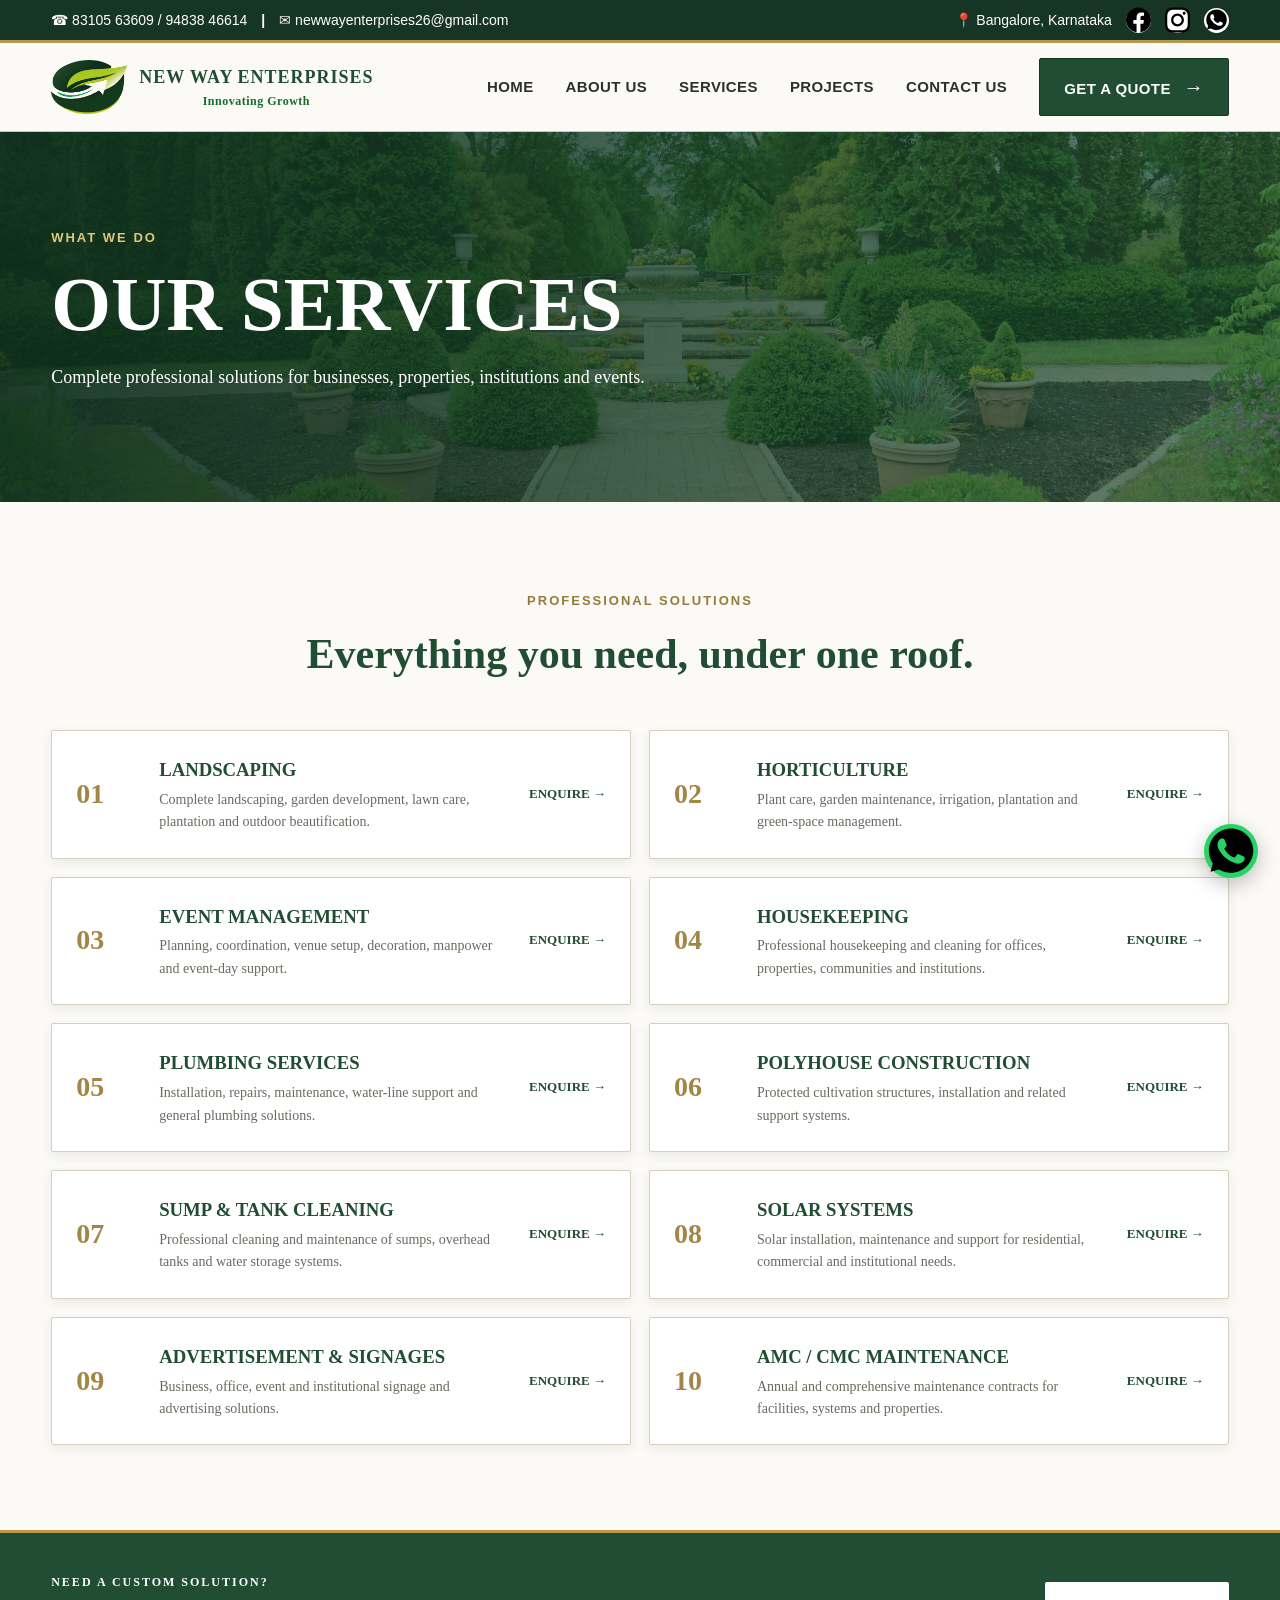
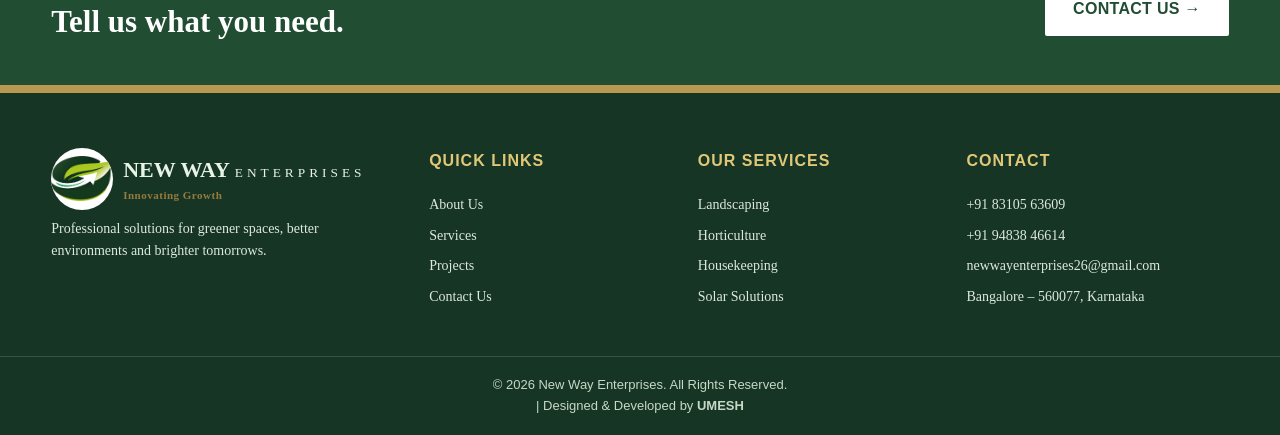
<file: services.html>
<!doctype html>
<html lang="en"><head>
<meta charset="utf-8"><meta name="viewport" content="width=device-width, initial-scale=1">
<title>Services | Landscaping, Maintenance & Facility Management in Bangalore</title>
<meta name="description" content="Explore New Way Enterprises services including landscaping, horticulture, housekeeping, plumbing, event management, solar solutions and AMC/CMC maintenance in Bangalore.">
<meta name="robots" content="index, follow">
<meta property="og:title" content="Our Services | New Way Enterprises">
<meta property="og:description" content="Full-service landscaping, maintenance and facility management solutions for residential and commercial projects.">
<link rel="canonical" href="https://newwayenterprises.in/services.html">
<link rel="stylesheet" href="css/style.css?v=4">
</head><body class="">

<div class="topbar">
  <div class="wrap topbar-inner">
    <div class="top-left">
      <span>☎ <a href="tel:+918310563609">83105 63609</a> / <a href="tel:+919483846614">94838 46614</a></span>
      <b>|</b>
      <span>✉ <a href="mailto:newwayenterprises26@gmail.com">newwayenterprises26@gmail.com</a></span>
    </div>
    <!-- Replace the Facebook/Instagram URLs below with your actual page links -->
    <div class="top-right"><span>📍 Bangalore, Karnataka</span><a class="social" href="https://www.facebook.com/" target="_blank" rel="noopener noreferrer" aria-label="Facebook"><svg aria-hidden="true"><use href="#i-fb"/></svg></a><a class="social" href="https://www.instagram.com/" target="_blank" rel="noopener noreferrer" aria-label="Instagram"><svg aria-hidden="true"><use href="#i-ig"/></svg></a><a class="social" href="https://wa.me/918310563609" target="_blank" rel="noopener noreferrer" aria-label="WhatsApp"><svg aria-hidden="true"><use href="#i-wa"/></svg></a></div>
  </div>
</div>
<header class="header">
  <div class="wrap nav">
    <a class="brand" href="index.html">
      <img src="images/logo.png" alt="New Way Enterprises logo">
      <div><strong>NEW WAY</strong><small>ENTERPRISES</small><em>Innovating Growth</em></div>
    </a>
    <button class="menu-btn" type="button" aria-label="Open menu" aria-controls="site-menu" aria-expanded="false">☰</button>
    <nav class="nav-links" id="site-menu" aria-label="Primary navigation">
      <a href="index.html">HOME</a>
      <a href="about.html">ABOUT US</a>
      <a href="services.html" class="active">SERVICES</a>
      <a href="projects.html">PROJECTS</a>
      <a href="contact.html">CONTACT US</a>
      <a class="quote-btn" href="contact.html">GET A QUOTE <span>→</span></a>
    </nav>
  </div>
</header>


<section class="inner-hero"><div class="wrap"><span>WHAT WE DO</span><h1>OUR SERVICES</h1><p>Complete professional solutions for businesses, properties, institutions and events.</p></div></section>
<section class="section"><div class="wrap"><div class="section-title"><span>PROFESSIONAL SOLUTIONS</span><h2>Everything you need, under one roof.</h2></div><div class="full-service-grid"><div class="full-service"><span class="number">01</span><div><h3>LANDSCAPING</h3><p>Complete landscaping, garden development, lawn care, plantation and outdoor beautification.</p></div><a href="contact.html">ENQUIRE →</a></div><div class="full-service"><span class="number">02</span><div><h3>HORTICULTURE</h3><p>Plant care, garden maintenance, irrigation, plantation and green-space management.</p></div><a href="contact.html">ENQUIRE →</a></div><div class="full-service"><span class="number">03</span><div><h3>EVENT MANAGEMENT</h3><p>Planning, coordination, venue setup, decoration, manpower and event-day support.</p></div><a href="contact.html">ENQUIRE →</a></div><div class="full-service"><span class="number">04</span><div><h3>HOUSEKEEPING</h3><p>Professional housekeeping and cleaning for offices, properties, communities and institutions.</p></div><a href="contact.html">ENQUIRE →</a></div><div class="full-service"><span class="number">05</span><div><h3>PLUMBING SERVICES</h3><p>Installation, repairs, maintenance, water-line support and general plumbing solutions.</p></div><a href="contact.html">ENQUIRE →</a></div><div class="full-service"><span class="number">06</span><div><h3>POLYHOUSE CONSTRUCTION</h3><p>Protected cultivation structures, installation and related support systems.</p></div><a href="contact.html">ENQUIRE →</a></div><div class="full-service"><span class="number">07</span><div><h3>SUMP & TANK CLEANING</h3><p>Professional cleaning and maintenance of sumps, overhead tanks and water storage systems.</p></div><a href="contact.html">ENQUIRE →</a></div><div class="full-service"><span class="number">08</span><div><h3>SOLAR SYSTEMS</h3><p>Solar installation, maintenance and support for residential, commercial and institutional needs.</p></div><a href="contact.html">ENQUIRE →</a></div><div class="full-service"><span class="number">09</span><div><h3>ADVERTISEMENT & SIGNAGES</h3><p>Business, office, event and institutional signage and advertising solutions.</p></div><a href="contact.html">ENQUIRE →</a></div><div class="full-service"><span class="number">10</span><div><h3>AMC / CMC MAINTENANCE</h3><p>Annual and comprehensive maintenance contracts for facilities, systems and properties.</p></div><a href="contact.html">ENQUIRE →</a></div></div></div></section>
<section class="cta-band"><div class="wrap cta-inner"><div><span>NEED A CUSTOM SOLUTION?</span><h2>Tell us what you need.</h2></div><a class="btn white" href="contact.html">CONTACT US →</a></div></section>


<footer class="footer">
  <div class="wrap footer-grid">
    <div>
      <div class="footer-brand"><img src="images/logo.png" alt=""><div><strong>NEW WAY</strong><small>ENTERPRISES</small><em>Innovating Growth</em></div></div>
      <p>Professional solutions for greener spaces, better environments and brighter tomorrows.</p>
    </div>
    <div><h4>QUICK LINKS</h4><a href="about.html">About Us</a><a href="services.html">Services</a><a href="projects.html">Projects</a><a href="contact.html">Contact Us</a></div>
    <div><h4>OUR SERVICES</h4><a href="services.html">Landscaping</a><a href="services.html">Horticulture</a><a href="services.html">Housekeeping</a><a href="services.html">Solar Solutions</a></div>
    <div><h4>CONTACT</h4><p>+91 83105 63609</p><p>+91 94838 46614</p><p>newwayenterprises26@gmail.com</p><p>Bangalore – 560077, Karnataka</p></div>
  </div>
  <div class="copyright">© 2026 New Way Enterprises. All Rights Reserved.<br>| Designed &amp; Developed by <strong>UMESH</strong></div>
</footer>
<a class="floating-wa" href="https://wa.me/918310563609" target="_blank" rel="noopener noreferrer" aria-label="Chat with us on WhatsApp"><svg viewBox="0 0 24 24" aria-hidden="true"><use href="#i-wa"/></svg></a>

<svg xmlns="http://www.w3.org/2000/svg" style="display:none" aria-hidden="true">
<symbol id="i-fb" viewBox="0 0 24 24"><path d="M24 12.073c0-6.627-5.373-12-12-12s-12 5.373-12 12c0 5.99 4.388 10.954 10.125 11.854v-8.385H7.078v-3.47h3.047V9.43c0-3.007 1.792-4.669 4.533-4.669 1.312 0 2.686.235 2.686.235v2.953H15.83c-1.491 0-1.956.925-1.956 1.874v2.25h3.328l-.532 3.47h-2.796v8.385C19.612 23.027 24 18.062 24 12.073z"/></symbol>
<symbol id="i-ig" viewBox="0 0 24 24"><path d="M12 2.163c3.204 0 3.584.012 4.85.07 3.252.148 4.771 1.691 4.919 4.919.058 1.265.069 1.645.069 4.849 0 3.205-.012 3.584-.069 4.849-.149 3.225-1.664 4.771-4.919 4.919-1.266.058-1.644.07-4.85.07-3.204 0-3.584-.012-4.849-.07-3.26-.149-4.771-1.699-4.919-4.92-.058-1.265-.07-1.644-.07-4.849 0-3.204.013-3.583.07-4.849.149-3.227 1.664-4.771 4.919-4.919 1.266-.057 1.645-.069 4.849-.069zm0-2.163c-3.259 0-3.667.014-4.947.072-4.358.2-6.78 2.618-6.98 6.98-.059 1.281-.073 1.689-.073 4.948 0 3.259.014 3.668.072 4.948.2 4.358 2.618 6.78 6.98 6.98 1.281.058 1.689.072 4.948.072 3.259 0 3.668-.014 4.948-.072 4.354-.2 6.782-2.618 6.979-6.98.059-1.28.073-1.689.073-4.948 0-3.259-.014-3.667-.072-4.947-.196-4.354-2.617-6.78-6.979-6.98-1.281-.059-1.69-.073-4.949-.073zm0 5.838c-3.403 0-6.162 2.759-6.162 6.162s2.759 6.163 6.162 6.163 6.162-2.759 6.162-6.163c0-3.403-2.759-6.162-6.162-6.162zm0 10.162c-2.209 0-4-1.79-4-4 0-2.209 1.791-4 4-4s4 1.791 4 4c0 2.21-1.791 4-4 4zm6.406-11.845c-.796 0-1.441.645-1.441 1.44s.645 1.44 1.441 1.44c.795 0 1.439-.645 1.439-1.44s-.644-1.44-1.439-1.44z"/></symbol>
<symbol id="i-wa" viewBox="0 0 24 24"><path d="M17.472 14.382c-.297-.149-1.758-.867-2.03-.967-.273-.099-.471-.148-.67.15-.197.297-.767.966-.94 1.164-.173.199-.347.223-.644.075-.297-.15-1.255-.463-2.39-1.475-.883-.788-1.48-1.761-1.653-2.059-.173-.297-.018-.458.13-.606.134-.133.298-.347.446-.52.149-.174.198-.298.298-.497.099-.198.05-.371-.025-.52-.075-.149-.669-1.612-.916-2.207-.242-.579-.487-.5-.669-.51-.173-.008-.371-.01-.57-.01-.198 0-.52.074-.792.372-.272.297-1.04 1.016-1.04 2.479 0 1.462 1.065 2.875 1.213 3.074.149.198 2.096 3.2 5.077 4.487.709.306 1.262.489 1.694.625.712.227 1.36.195 1.871.118.571-.085 1.758-.719 2.006-1.413.248-.694.248-1.289.173-1.413-.074-.124-.272-.198-.57-.347m-5.421 7.403h-.004a9.87 9.87 0 01-5.031-1.378l-.361-.214-3.741.982.998-3.648-.235-.374a9.86 9.86 0 01-1.51-5.26c.001-5.45 4.436-9.884 9.888-9.884 2.64 0 5.122 1.02 6.975 2.86 1.854 1.855 2.874 4.32 2.874 6.94 0 5.45-4.437 9.885-9.885 9.885z"/></symbol>
</svg>

<script src="js/script.js"></script>
</body></html>
</file>
<file: css/style.css>
.hero-logo{width:120px;height:120px;object-fit:contain;margin-bottom:30px;display:block;margin-left:auto;margin-right:auto}

:root{--green:#176d28;--green2:#2e8b24;--lime:#b8df16;--dark:#123f1b;--pale:#f4f8f0;--text:#1b281c;--muted:#667267;--white:#fff;--shadow:0 10px 28px rgba(25,75,25,.12)}
*{box-sizing:border-box}html{scroll-behavior:smooth}body{margin:0;font-family:Arial,Helvetica,sans-serif;color:var(--text);background:#fff;line-height:1.6}a{text-decoration:none;color:inherit}.wrap{width:min(1320px,92%);margin:auto}
.topbar{background:#196b22;color:#fff;font-size:14px}.topbar-inner{display:flex;justify-content:space-between;align-items:center;min-height:40px}.top-left,.top-right{display:flex;gap:14px;align-items:center}.topbar a{color:#fff}.social{width:25px;height:25px;border-radius:50%;background:#fff;color:#176d28;display:inline-flex;align-items:center;justify-content:center;font-weight:800}
.header{background:#fff;border-bottom:1px solid #e6eee4;position:relative;z-index:10}.nav{min-height:88px;display:flex;align-items:center;justify-content:space-between}.brand{display:flex;align-items:center;gap:12px}.brand img{width:76px;height:76px;object-fit:contain}.brand>div{min-width:0;text-align:center}.brand strong{display:inline;font-size:18px;letter-spacing:1px;color:#1d6f2b;font-weight:700}.brand small{display:inline;font-size:18px;letter-spacing:1px;font-weight:700;color:#1d6f2b;margin-left:4px}.brand strong,.brand small{white-space:nowrap}.nav-links{display:flex;align-items:center;gap:32px;font-weight:600;font-size:15px}.nav-links>a:hover{color:var(--green)}.quote-btn{background:var(--green);color:#fff!important;padding:12px 24px;border-radius:25px}.quote-btn span{font-size:20px;margin-left:8px}.menu-btn{display:none;border:0;background:none;font-size:28px;cursor:pointer}:focus-visible{outline:3px solid #b8df16;outline-offset:3px}
.hero{min-height:495px;position:relative;overflow:hidden;background:linear-gradient(90deg,rgba(246,248,241,.92) 0%,rgba(243,246,237,.84) 24%,rgba(230,238,214,.68) 42%,rgba(17,61,30,.18) 100%),url("../images/hero.jpg?v=2") center center/cover no-repeat;display:flex;align-items:center}.hero:after{content:"";position:absolute;inset:0;background:radial-gradient(circle at 18% 22%,rgba(255,255,255,.26),transparent 22%),linear-gradient(90deg,rgba(255,255,255,.08),rgba(255,255,255,0) 58%);pointer-events:none}.hero-content{position:relative;z-index:2;text-align:center}.hero-title{font-weight:900;font-size:clamp(58px,7vw,104px);line-height:.98;letter-spacing:2px;color:#187025;text-shadow:0 5px 0 rgba(15,70,20,.08)}.hero-subtitle{font-size:clamp(16px,2.2vw,26px);font-weight:800;letter-spacing:.22em;color:#1f5b35;margin:0;font-family:Arial,Helvetica,sans-serif}.hero-headline{margin:0;font-size:clamp(3.5rem,6vw,7.2rem);line-height:.9;letter-spacing:-.08em;color:#1a5d2f;font-weight:900}.tagline{font-size:20px;font-weight:800;margin:25px 0 12px;color:#183d20}.tagline i{display:inline-block;width:70px;height:2px;background:#2e7c2e;vertical-align:middle;margin:0 14px}.hero-content p{font-size:18px;max-width:760px;margin:18px auto 0;color:#123b21}.hero-actions{display:flex;justify-content:center;gap:20px;margin-top:25px}.btn{display:inline-block;padding:14px 28px;border-radius:5px;font-weight:800;letter-spacing:.3px;transition:transform .2s ease, box-shadow .2s ease}.btn:hover{transform:translateY(-2px)}.btn.primary{background:var(--green);color:#fff;box-shadow:0 12px 26px rgba(23,109,40,.18)}.btn.outline{border:2px solid var(--green);color:var(--green);background:#fff}.btn.white{background:#fff;color:var(--green)}
.feature-strip{background:linear-gradient(90deg,#166821,#2e8424);color:#fff;position:relative;margin:-27px auto 0;z-index:5;width:min(1250px,90%);border-radius:14px;box-shadow:0 22px 45px rgba(16,53,23,.15)}.feature-grid{display:grid;grid-template-columns:repeat(4,1fr);padding:17px 25px}.feature{display:flex;gap:13px;align-items:center;border-right:1px solid rgba(255,255,255,.3);padding:0 20px}.feature:last-child{border:0}.feature .icon{width:50px;height:50px;background:#fff;color:var(--green);border-radius:50%;display:flex;align-items:center;justify-content:center;font-weight:900}.feature b,.feature small{display:block}.feature b{font-size:13px}.feature small{font-size:12px;color:#e8f3e7}
.section{padding:85px 0}.section-title{text-align:center;margin-bottom:42px}.section-title>span,.section-kicker,.inner-hero>div>span{color:var(--green);font-weight:900;letter-spacing:2px;font-size:13px}.section-title h2{font-size:42px;margin:8px 0;color:#164e20}.section-title em{color:var(--lime);font-size:30px;font-style:normal}.service-cards{display:grid;grid-template-columns:repeat(6,1fr);gap:14px}.service-card{background:#fff;border:1px solid #e1e8df;border-radius:5px;overflow:hidden;box-shadow:0 4px 14px rgba(0,0,0,.05);transition:.25s}.service-card:hover{transform:translateY(-7px);box-shadow:var(--shadow)}.service-card>img{width:100%;height:145px;object-fit:cover}.service-copy{padding:15px;position:relative}.service-icon{position:absolute;top:-27px;left:16px;width:52px;height:52px;border-radius:50%;background:#82b91d;color:#fff;border:4px solid #fff;display:flex;align-items:center;justify-content:center;font-size:22px}.service-copy h3{font-size:15px;margin:22px 0 7px;color:#174d20}.service-copy p{font-size:13px;color:#667267;min-height:82px}.service-copy b{font-size:12px;color:#174d20}
.cta-band{background:linear-gradient(90deg,#176d28,#328e2a);color:#fff;padding:35px 0}.cta-inner{display:flex;justify-content:space-between;align-items:center}.cta-inner span{font-size:12px;letter-spacing:2px;font-weight:800}.cta-inner h2{margin:3px 0;font-size:31px}
.inner-hero{background:linear-gradient(90deg,rgba(12,70,20,.88),rgba(20,100,30,.58)),url("../images/hero-garden.jpg?v=2") center/cover;padding:100px 0;color:#fff}.inner-hero>div>span{color:#d8f36c}.inner-hero h1{font-size:clamp(44px,6vw,78px);line-height:1.05;margin:15px 0}.inner-hero p{font-size:18px;max-width:700px}.inner-hero .wrap>span{color:#d9f56e}
.two-col{display:grid;grid-template-columns:1.15fr .85fr;gap:80px;align-items:center}.two-col h2{font-size:44px;line-height:1.15;color:#164e20}.two-col p{color:var(--muted)}.about-panel{background:var(--pale);padding:50px;border-radius:18px;border-left:6px solid var(--green)}.leaf-mark{font-size:65px;color:#5da11f}.about-panel h3{color:#176d28}.green-panel{background:#176d28;color:#fff;padding:40px 0}.stats{display:grid;grid-template-columns:repeat(3,1fr);text-align:center}.stats b{display:block;font-size:46px}.stats span{font-weight:700}
.full-service-grid{display:grid;grid-template-columns:repeat(2,1fr);gap:18px}.full-service{display:grid;grid-template-columns:65px 1fr auto;align-items:center;gap:18px;padding:24px;background:#fff;border:1px solid #e3e9e0;border-radius:10px;box-shadow:0 4px 14px rgba(0,0,0,.04)}.full-service .number{font-size:28px;font-weight:900;color:#7eaf20}.full-service h3{margin:0;color:#176d28}.full-service p{margin:4px 0 0;color:var(--muted);font-size:14px}.full-service>a{color:#176d28;font-weight:800;font-size:13px}
.projects-grid{display:grid;grid-template-columns:repeat(3,1fr);gap:25px}.project-card{border-radius:12px;overflow:hidden;background:#fff;box-shadow:var(--shadow);border:1px solid #e2e9df}.project-card img{width:100%;height:260px;object-fit:cover}.project-card>div{padding:22px}.project-card span{font-size:12px;color:#5f9d1d;font-weight:900;letter-spacing:1px}.project-card h3{margin:5px 0;color:#174d20}.project-card p{color:var(--muted);font-size:14px}
.contact-grid{display:grid;grid-template-columns:1fr 1fr;gap:70px}.contact-details h2,.form-box h2{font-size:42px;color:#164e20;margin:10px 0 25px}.contact-row{display:block;border-bottom:1px solid #e1e9df;padding:18px 0}.contact-row b{display:block;color:#176d28;font-size:12px;letter-spacing:2px}.contact-row span{display:block;color:#39443a;margin-top:3px}.map-btn{display:inline-block;background:#176d28;color:#fff;padding:14px 20px;margin-top:22px;border-radius:4px;font-weight:800}.form-box{background:var(--pale);padding:38px;border-radius:12px}.form-box label{display:block;font-weight:700;font-size:13px;margin-bottom:15px}.form-box input,.form-box select,.form-box textarea{display:block;width:100%;margin-top:6px;border:1px solid #d4dfd0;background:#fff;padding:13px;font:inherit;outline:0}.form-box input:focus,.form-box select:focus,.form-box textarea:focus{border-color:#2d8429}.form-two{display:grid;grid-template-columns:1fr 1fr;gap:15px}.form-actions{display:grid;grid-template-columns:1fr 1fr;gap:12px;margin-top:8px}.submit{width:100%;border:0;background:#176d28;color:#fff;padding:15px;font-weight:900;cursor:pointer;transition:transform .2s ease, opacity .2s ease}.submit:hover{transform:translateY(-1px)}.submit.secondary{background:#2b5f3d}.form-box small{display:block;color:#6a746b;margin-top:10px}.contact-actions{display:flex;flex-wrap:wrap;gap:12px;margin-top:20px}.contact-actions .btn{padding:12px 18px}.contact-actions .btn.white{background:#fff;color:var(--green)}.map-strip{background:#eef6ea;padding:40px 0}.map-strip .wrap{display:flex;align-items:center;justify-content:space-between}.map-strip span{color:#176d28;font-weight:900;letter-spacing:2px}.map-strip h2{margin:5px 0;color:#174d20}
.footer{background:#103f19;color:#e8f3e7;padding-top:55px}.footer-grid{display:grid;grid-template-columns:1.5fr 1fr 1fr 1.2fr;gap:50px;padding-bottom:40px}.footer h4{color:#d9f56e;margin-top:0}.footer a,.footer p{display:block;color:#dce9dc;font-size:14px;margin:8px 0}.footer-brand{display:flex;align-items:center;gap:10px}.footer-brand img{width:62px;height:62px;object-fit:contain;background:#fff;border-radius:50%}.footer-brand strong{display:inline;font-size:22px}.footer-brand small{display:inline;margin-left:5px;letter-spacing:4px}.copyright{text-align:center;border-top:1px solid rgba(255,255,255,.15);padding:18px;font-size:13px;color:#c6d8c6}.floating-wa{position:fixed;right:22px;bottom:22px;width:54px;height:54px;border-radius:50%;background:#25d366;color:#fff;display:flex;align-items:center;justify-content:center;font-size:26px;box-shadow:0 6px 20px rgba(0,0,0,.25);z-index:20}
@media(max-width:1100px){.nav-links{gap:18px}.service-cards{grid-template-columns:repeat(3,1fr)}.feature-grid{grid-template-columns:repeat(2,1fr);row-gap:14px}.feature:nth-child(2){border:0}.projects-grid{grid-template-columns:repeat(2,1fr)}}
@media(max-width:800px){.topbar-inner{flex-direction:column;padding:7px 0}.top-right{display:none}.nav{min-height:76px}.brand img{width:60px;height:60px}.brand strong{font-size:22px}.brand small{font-size:11px}.menu-btn{display:block}.nav-links{display:none;position:absolute;top:76px;left:0;right:0;background:#fff;padding:20px;flex-direction:column;align-items:stretch;box-shadow:var(--shadow)}.nav-links.open{display:flex}.quote-btn{text-align:center}.hero{min-height:520px}.hero-title{font-size:58px}.tagline{font-size:14px}.tagline i{width:25px;margin:0 5px}.desktop{display:none}.feature-grid{grid-template-columns:1fr}.feature{border-right:0;border-bottom:1px solid rgba(255,255,255,.2);padding:8px}.section{padding:60px 0}.section-title h2{font-size:34px}.service-cards{grid-template-columns:repeat(2,1fr)}.two-col,.contact-grid{grid-template-columns:1fr;gap:35px}.two-col h2,.contact-details h2,.form-box h2{font-size:35px}.full-service-grid{grid-template-columns:1fr}.projects-grid{grid-template-columns:1fr}.cta-inner,.map-strip .wrap{flex-direction:column;align-items:flex-start;gap:20px}.footer-grid{grid-template-columns:1fr 1fr}}
@media(max-width:520px){.top-left{font-size:12px;gap:8px}.hero-title{font-size:45px}.hero-actions{flex-direction:column;align-items:center}.service-cards{grid-template-columns:1fr}.form-two{grid-template-columns:1fr}.footer-grid{grid-template-columns:1fr}.inner-hero{padding:75px 0}}
.brand em{display:block;color:#176d28;font-size:12px;font-style:normal;font-weight:700;letter-spacing:.5px}.footer-brand em{display:block;color:#6b8d1b;font-size:11px;font-style:normal;font-weight:700;letter-spacing:.5px}

/* Classic theme */
:root{--green:#214d32;--green2:#315f3c;--lime:#b69a52;--dark:#173524;--pale:#f4f0e6;--text:#2e302a;--muted:#6b6a60;--shadow:0 8px 20px rgba(44,48,35,.12)}
body{font-family:Georgia,"Times New Roman",serif;background:#fbfaf6;color:var(--text)}
.topbar{background:var(--dark);font-family:Arial,Helvetica,sans-serif;border-bottom:3px solid var(--lime)}
.header{background:#fbfaf6;border-bottom:1px solid #cfc7b4}
.brand strong,.brand small{color:var(--green)}
.brand em{color:#176d28}.footer-brand em{color:#967b3d}
.nav-links{font-family:Arial,Helvetica,sans-serif;letter-spacing:.4px}
.nav-links>a:hover{color:#967b3d}
.quote-btn{background:var(--green);border-radius:2px;border:1px solid #173524}
.hero{min-height:560px;background:linear-gradient(90deg,rgba(15,48,29,.88) 0%,rgba(15,48,29,.72) 34%,rgba(15,48,29,.18) 62%,rgba(15,48,29,.08) 100%),url("../images/hero.jpg?v=2") center center/cover no-repeat;border-bottom:4px solid rgba(182,154,82,.5)}
.hero:after{background:linear-gradient(90deg,rgba(182,154,82,.08),transparent 58%)}
.hero-title{font-family:Georgia,"Times New Roman",serif;font-weight:700;letter-spacing:1px;color:#fff;text-shadow:0 3px 18px rgba(0,0,0,.2)}
.hero-subtitle{margin:14px 0 4px;color:#967b3d;font-family:Georgia,"Times New Roman",serif;font-size:clamp(19px,2vw,28px);font-style:italic;letter-spacing:1px}
.tagline{font-family:Arial,Helvetica,sans-serif;color:#f3e4b2;letter-spacing:.5px}
.tagline i{background:var(--lime)}
.hero-content p{color:#fff;text-shadow:0 2px 8px rgba(0,0,0,.3)}
.btn{font-family:Arial,Helvetica,sans-serif;border-radius:2px}
.btn.primary,.map-btn,.submit{background:var(--green)}
.btn.outline{border-color:#f3e4b2;color:#fff;background:transparent}
.feature-strip{background:var(--green);border-radius:2px;box-shadow:var(--shadow)}
.feature .icon{color:var(--green);border:1px solid var(--lime)}
.section-title>span,.section-kicker,.inner-hero>div>span{color:#967b3d;font-family:Arial,Helvetica,sans-serif}
.section-title h2,.two-col h2,.contact-details h2,.form-box h2{font-family:Georgia,"Times New Roman",serif;color:var(--green);font-weight:700}
.section-title em{color:var(--lime)}
.service-card,.project-card,.full-service{border-color:#d7cfbd;border-radius:2px;box-shadow:0 4px 12px rgba(44,48,35,.08)}
.service-card:hover{box-shadow:var(--shadow)}
.service-icon{background:var(--lime);border-radius:2px;color:#fff}
.service-copy h3,.service-copy b,.full-service h3,.full-service>a,.project-card h3{color:var(--green)}
.full-service .number{color:#a28645}
.cta-band{background:var(--green);border-top:3px solid var(--lime);border-bottom:3px solid var(--lime)}
.inner-hero{background:linear-gradient(90deg,rgba(15,48,29,.92),rgba(33,77,50,.67)),url("../images/hero.jpg?v=2") center/cover;padding:92px 0}
.inner-hero>div>span,.inner-hero .wrap>span{color:#e0c878}
.about-panel,.form-box{background:var(--pale);border-radius:2px;border:1px solid #d7cfbd}
.about-panel{border-left:6px solid var(--green)}
.leaf-mark{color:#987c40}
.green-panel{background:var(--green);border-top:3px solid var(--lime);border-bottom:3px solid var(--lime)}
.map-strip{background:#eee9dc;border-top:1px solid #d7cfbd;border-bottom:1px solid #d7cfbd}
.footer{background:#173524;border-top:5px solid var(--lime)}
.footer h4{color:#e0c878;font-family:Arial,Helvetica,sans-serif;letter-spacing:1px}
.copyright{font-family:Arial,Helvetica,sans-serif}

.services-home{padding-top:36px;padding-bottom:48px}
.services-home .section-title{margin-bottom:20px}
.services-home .section-title h2{margin:4px 0 0}
.services-home .section-title em{display:block;line-height:1;margin-top:2px}

@media(max-width:520px){
	.topbar{font-size:11px}
	.topbar-inner{min-height:42px;padding:6px 8px}
	.top-left{justify-content:center;flex-wrap:wrap;gap:4px 7px;line-height:1.2}
	.top-left b{display:none}
	.top-left span:last-child{flex-basis:100%;text-align:center}
	.header{position:relative}
	.nav{min-height:72px}
	.brand{gap:8px}
	.brand img{width:52px;height:52px}
	.brand strong{font-size:20px;letter-spacing:2px}
	.brand small{font-size:10px;letter-spacing:4px}
	.brand em{font-size:10px}
	.menu-btn{font-size:26px;padding:8px}
	.nav-links{top:72px;padding:16px;gap:4px}
	.nav-links>a{padding:10px 8px}
	.hero{min-height:535px}
	.hero-content{width:100%;padding:0 10px}
	.hero-title{font-size:clamp(39px,11vw,45px);line-height:1;letter-spacing:0}
	.hero-subtitle{font-size:20px}
	.tagline{font-size:12px;line-height:1.45;margin:20px 0 10px}
	.hero-content p{font-size:16px;line-height:1.5;margin:0 auto;max-width:340px}
	.hero-actions{gap:12px;margin-top:20px}
	.hero-actions .btn{width:min(210px,100%);text-align:center;padding:13px 16px}
	.feature-strip{width:calc(100% - 24px);margin:-20px auto 0}
	.feature-grid{padding:10px 14px}
	.feature{gap:10px;padding:10px 4px}
	.feature .icon{width:42px;height:42px;flex:0 0 42px}
	.feature b{font-size:12px;letter-spacing:.2px}
	.feature small{font-size:11px;line-height:1.35}
	.section{padding:52px 0}
	.services-home{padding:28px 0 38px}
	.services-home .section-title{margin-bottom:14px}
	.section-title{margin-bottom:28px}
	.section-title h2{font-size:31px}
	.service-card>img{height:190px}
	.service-copy{padding:16px}
	.service-copy p{min-height:0;margin-bottom:14px}
	.floating-wa{right:16px;bottom:16px;width:50px;height:50px;font-size:24px}
}
</file>
